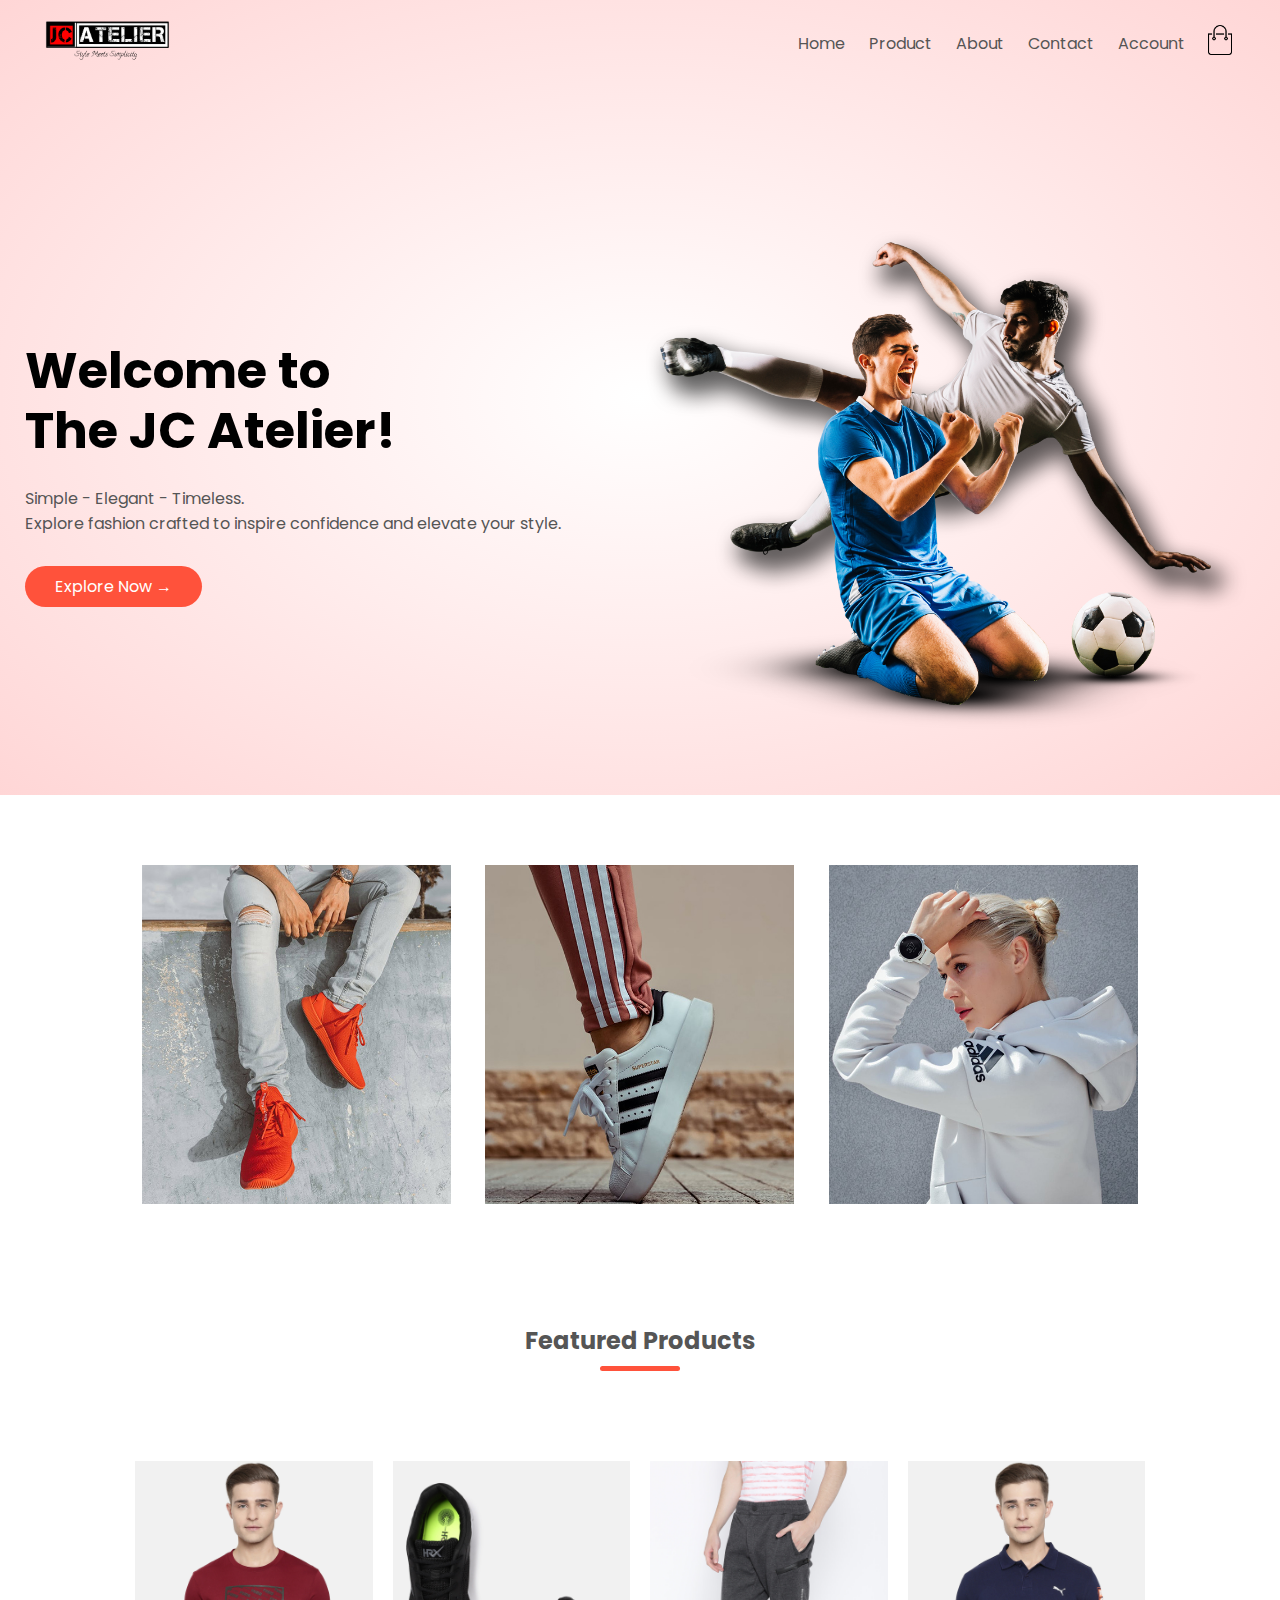
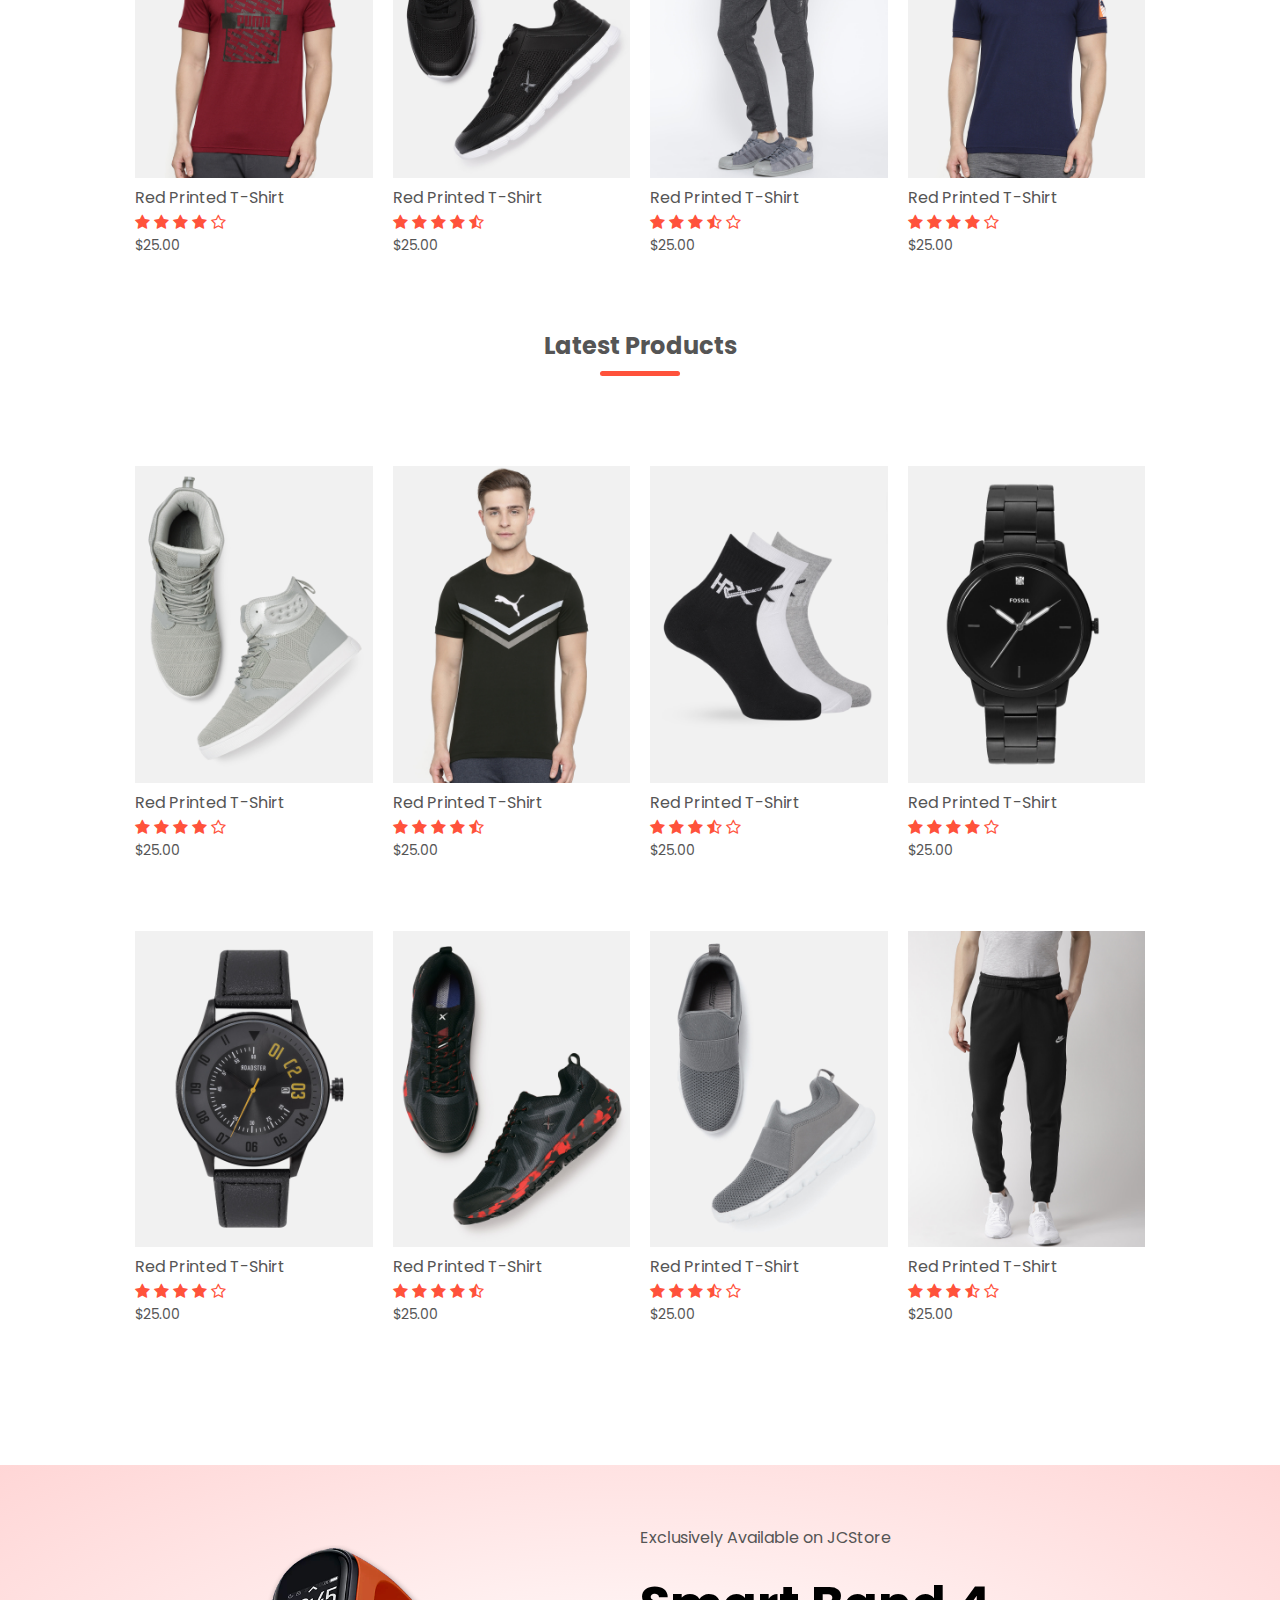
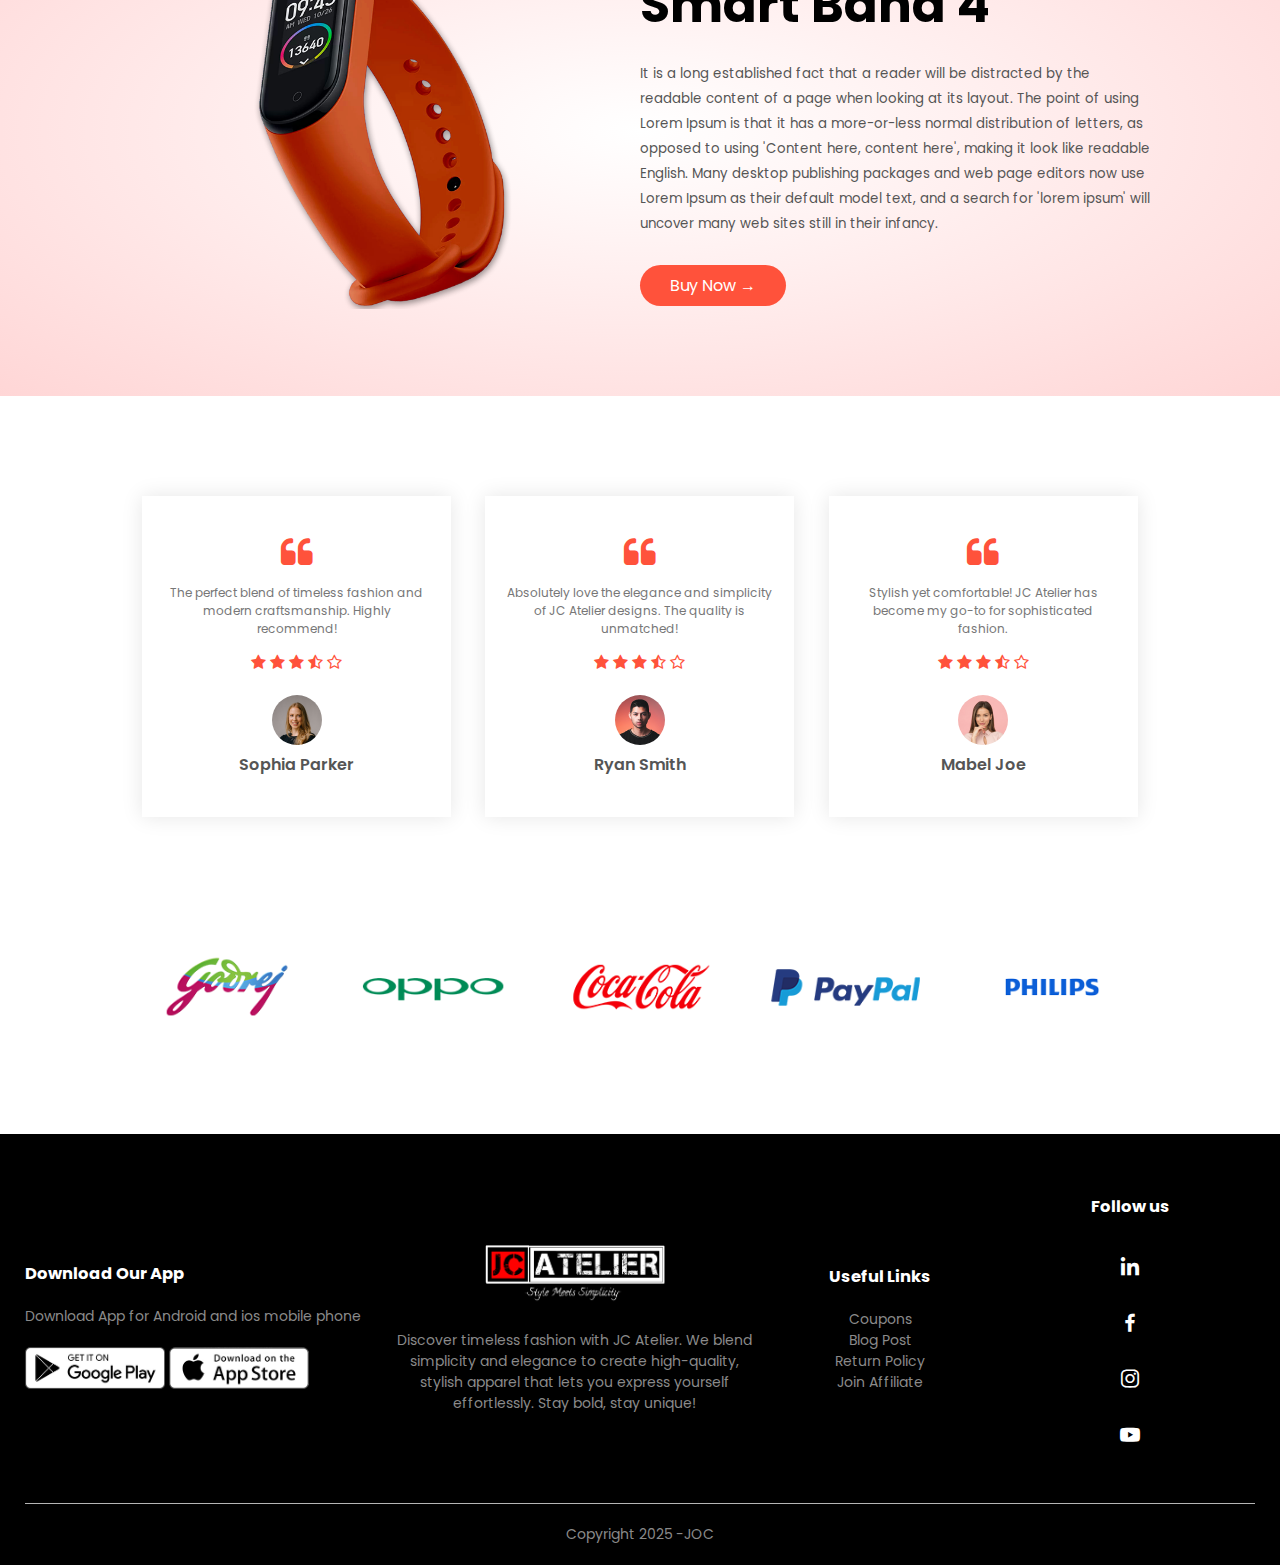
<file: index.html>
<!DOCTYPE html>
<html lang="en">
<head>
    <meta charset="UTF-8">
    <meta name="viewport" content="width=device-width, initial-scale=1.0">
    <title>JC_ATELIER | Ecommerce Website Design</title>
    <link rel="stylesheet" href="style.css">
    <link href="https://fonts.googleapis.com/css2?family=Poppins:wght@300;400;500;600;700&display=swap" rel="stylesheet">
    <link rel="stylesheet" href="https://stackpath.bootstrapcdn.com/font-awesome/4.7.0/css/font-awesome.min.css">
    <link  href="https://unpkg.com/boxicons@2.1.4/css/boxicons.min.css" rel="stylesheet" />
</head>
<body>
    <div class="header">
    <div class="container">
        <div class="navbar">
            <div class="logo">
                <a href="index.html "><img src="images/logo.png" width="125px"></a>
            </div>
            <nav>
                <ul id="MenuItems">
                    <li><a href="index.html">Home</a></li>
                    <li><a href="products.html">Product</a></li>
                    <li><a href="about.html">About</a></li>
                    <li><a href="contact.html">Contact</a></li>
                    <li><a href="account.html">Account</a></li>
                </ul>
            </nav>
            <a href="cart.html"><img src="images/cart.png" width="30px" height="30px"></a>
            <img src="images/menu.png" class="menu-icon" onclick="menutoggle()">
        </div>
        <div class="row">
            <div class="col-2">
                <h1>Welcome to<br>The JC Atelier!</h1>
                <p>Simple - Elegant - Timeless.
                    <br>Explore fashion crafted to inspire confidence and elevate your style.
                      </p>
                      <a href="" class="btn"> Explore Now &#8594;</a>
            </div>
            <div class="col-2">
                <img src="images/image1.png">
            </div>
        </div>
    </div>
 </div>
    
  <!-- ------ featured categories ----- -->
    <div class="categories">
        <div class="small-container">
            <div class="row">
                <div class="col-3">
                    <img src="images/category-1.jpg">
                </div>
                <div class="col-3">
                    <img src="images/category-2.jpg">
                </div>
                <div class="col-3">
                    <img src="images/category-3.jpg">
                </div>
            </div>
        </div>
    </div>
  <!-- ------ featured products ----- -->
    <div class="small-container">
        <h2 class="title">Featured Products</h2>
        <div class="row">
            <div class="col-4">
                <a href="products-details.html"><img src="images/product-1.jpg"></a>
                <a href="products-details.html"><h4>Red Printed T-Shirt</h4></a>

                <div class="rating">
                    <i class="fa fa-star"></i>
                    <i class="fa fa-star"></i>
                    <i class="fa fa-star"></i>
                    <i class="fa fa-star"></i>
                    <i class="fa fa-star-o"></i>
                </div>
                <p>$25.00</p>
            </div>
            <div class="col-4">
                <img src="images/product-2.jpg">
                <h4>Red Printed T-Shirt</h4>
                <div class="rating">
                    <i class="fa fa-star"></i>
                    <i class="fa fa-star"></i>
                    <i class="fa fa-star"></i>
                    <i class="fa fa-star"></i>
                    <i class="fa fa-star-half-o"></i>
                </div>
                <p>$25.00</p>
            </div>
            <div class="col-4">
                <img src="images/product-3.jpg">
                <h4>Red Printed T-Shirt</h4>
                <div class="rating">
                    <i class="fa fa-star"></i>
                    <i class="fa fa-star"></i>
                    <i class="fa fa-star"></i>
                    <i class="fa fa-star-half-o"></i>
                    <i class="fa fa-star-o"></i>
                </div>
                <p>$25.00</p>
            </div>
            <div class="col-4">
                <img src="images/product-4.jpg">
                <h4>Red Printed T-Shirt</h4>
                <div class="rating">
                    <i class="fa fa-star"></i>
                    <i class="fa fa-star"></i>
                    <i class="fa fa-star"></i>
                    <i class="fa fa-star"></i>
                    <i class="fa fa-star-o"></i>
                </div>
                <p>$25.00</p>
            </div>
        </div>
        <h2 class="title">Latest Products</h2>
        <div class="row">
            <div class="col-4">
                <img src="images/product-5.jpg">
                <h4>Red Printed T-Shirt</h4>
                <div class="rating">
                    <i class="fa fa-star"></i>
                    <i class="fa fa-star"></i>
                    <i class="fa fa-star"></i>
                    <i class="fa fa-star"></i>
                    <i class="fa fa-star-o"></i>
                </div>
                <p>$25.00</p>
            </div>
            <div class="col-4">
                <img src="images/product-6.jpg">
                <h4>Red Printed T-Shirt</h4>
                <div class="rating">
                    <i class="fa fa-star"></i>
                    <i class="fa fa-star"></i>
                    <i class="fa fa-star"></i>
                    <i class="fa fa-star"></i>
                    <i class="fa fa-star-half-o"></i>
                </div>
                <p>$25.00</p>
            </div>
            <div class="col-4">
                <img src="images/product-7.jpg">
                <h4>Red Printed T-Shirt</h4>
                <div class="rating">
                    <i class="fa fa-star"></i>
                    <i class="fa fa-star"></i>
                    <i class="fa fa-star"></i>
                    <i class="fa fa-star-half-o"></i>
                    <i class="fa fa-star-o"></i>
                </div>
                <p>$25.00</p>
            </div>
            <div class="col-4">
                <img src="images/product-8.jpg">
                <h4>Red Printed T-Shirt</h4>
                <div class="rating">
                    <i class="fa fa-star"></i>
                    <i class="fa fa-star"></i>
                    <i class="fa fa-star"></i>
                    <i class="fa fa-star"></i>
                    <i class="fa fa-star-o"></i>
                </div>
                <p>$25.00</p>
            </div>
        </div>
        <div class="row">
            <div class="col-4">
                <img src="images/product-9.jpg">
                <h4>Red Printed T-Shirt</h4>
                <div class="rating">
                    <i class="fa fa-star"></i>
                    <i class="fa fa-star"></i>
                    <i class="fa fa-star"></i>
                    <i class="fa fa-star"></i>
                    <i class="fa fa-star-o"></i>
                </div>
                <p>$25.00</p>
            </div>
            <div class="col-4">
                <img src="images/product-10.jpg">
                <h4>Red Printed T-Shirt</h4>
                <div class="rating">
                    <i class="fa fa-star"></i>
                    <i class="fa fa-star"></i>
                    <i class="fa fa-star"></i>
                    <i class="fa fa-star"></i>
                    <i class="fa fa-star-half-o"></i>
                </div>
                <p>$25.00</p>
            </div>
            <div class="col-4">
                <img src="images/product-11.jpg">
                <h4>Red Printed T-Shirt</h4>
                <div class="rating">
                    <i class="fa fa-star"></i>
                    <i class="fa fa-star"></i>
                    <i class="fa fa-star"></i>
                    <i class="fa fa-star-half-o"></i>
                    <i class="fa fa-star-o"></i>
                </div>
                <p>$25.00</p>
            </div>
            <div class="col-4">
                <img src="images/product-12.jpg">
                <h4>Red Printed T-Shirt</h4>
                <div class="rating">
                    <i class="fa fa-star"></i>
                    <i class="fa fa-star"></i>
                    <i class="fa fa-star"></i>
                    <i class="fa fa-star-half-o"></i>
                    <i class="fa fa-star-o"></i>
                </div>
                <p>$25.00</p>
            </div>
        </div>
    </div>
    <!-- ---- offer ----- -->
     <div class="offer">
     <div class="small-container">
        <div class="row">
            <div class="col-2">
                <img src="images/exclusive.png" class="offer-img">
            </div>
            <div class="col-2">
                <p>Exclusively Available on JCStore</p>
                <h1>Smart Band 4</h1>
                <small>It is a long established fact that a reader will be distracted by the readable content of a page when looking at its layout.
                     The point of using Lorem Ipsum is that it has a more-or-less normal distribution of letters, as opposed to using 'Content here, content here',
                      making it look like readable English. Many desktop publishing packages and web page editors now use Lorem Ipsum as their default model text, and a search for 'lorem ipsum' will uncover many web sites still in their infancy.
                </small><br>
                <a href="" class="btn">Buy Now &#8594;</a>
            </div>
        </div>
     </div>
    </div>
      
 <!------- testimonial -------->
    <div class="testimonial">
        <div class="small-container">
            <div class="row">
                <div class="col-3">
                    <i class="fa fa-quote-left"></i>
                 <p>The perfect blend of timeless fashion and modern craftsmanship. Highly recommend!</p> 
                <div class="rating">
                        <i class="fa fa-star"></i>
                        <i class="fa fa-star"></i>
                        <i class="fa fa-star"></i>
                        <i class="fa fa-star-half-o"></i>
                        <i class="fa fa-star-o"></i>
                </div>
                <img src="images/user-1.png">
                <h3>Sophia Parker</h3>
                </div>
                <div class="col-3">
                    <i class="fa fa-quote-left"></i>
                 <p>Absolutely love the elegance and simplicity of JC Atelier designs. The quality is unmatched!</p> 
                <div class="rating">
                        <i class="fa fa-star"></i>
                        <i class="fa fa-star"></i>
                        <i class="fa fa-star"></i>
                        <i class="fa fa-star-half-o"></i>
                        <i class="fa fa-star-o"></i>
                </div>
                <img src="images/user-2.png">
                <h3>Ryan Smith</h3>
                </div>
                <div class="col-3">
                    <i class="fa fa-quote-left"></i>
                 <p>Stylish yet comfortable! JC Atelier has become my go-to for sophisticated fashion.</p> 
                <div class="rating">
                        <i class="fa fa-star"></i>
                        <i class="fa fa-star"></i>
                        <i class="fa fa-star"></i>
                        <i class="fa fa-star-half-o"></i>
                        <i class="fa fa-star-o"></i>
                </div>
                <img src="images/user-3.png">
                <h3>Mabel Joe</h3>
                </div>
            </div>
        </div>
    </div>
    <!-------- brands -------->
    <div class="brands">
        <div class="small-container">
            <div class="row">
                <div class="col-5">
                    <img src="images/logo-godrej.png">
                </div>
                <div class="col-5">
                    <img src="images/logo-oppo.png">
                </div>
                <div class="col-5">
                    <img src="images/logo-coca-cola.png">
                </div>
                <div class="col-5">
                    <img src="images/logo-paypal.png">
                </div>
                <div class="col-5">
                    <img src="images/logo-philips.png">
                </div>
            </div>
        </div>
    </div>
    <!--------footer-------->
    <div class="footer">
        <div class="container">
            <div class="row">
                <div class="footer-col-1">
                    <h3>Download Our App</h3>
                    <p>Download App for Android and ios mobile phone</p>
                    <div class="app-logo">
                        <img src="images/play-store.png" >
                        <img src="images/app-store.png" >
                    </div>
                </div>
                <div class="footer-col-2">
                    <img src="images/logo-white.png">
                    <p>Discover timeless fashion with JC Atelier. We blend simplicity and elegance to create high-quality,
                         stylish apparel that lets you express yourself effortlessly. Stay bold, stay unique!</p>
                </div>
                <div class="footer-col-3">
                    <h3>Useful Links</h3>
                    <ul>
                        <li>Coupons</li>
                        <li>Blog Post</li>
                        <li>Return Policy</li>
                        <li>Join Affiliate</li>
                    </ul>
                </div>
                <div class="footer-col-4">
                    <h3>Follow us</h3>
                    <ul>
                        <li><a href="#"><i class='bx bxl-linkedin'></i></a></li>
                        <li><a href="#"><i class='bx bxl-facebook'></i></a></li>
                        <li><a href="#"><i class='bx bxl-instagram'></i></a></li>
                        <li><a href="#"><i class='bx bxl-youtube'></i></a></li>
                    </ul>
                </div>
            </div>
            <hr>
            <p class="copyright">Copyright 2025 -JOC</p>
        </div>
    </div>
    <!-- -----js for toggle menu------->
     <script>
        var MenuItems = document.getElementById("MenuItems");
        MenuItems.style.maxHeight = "0px";

        function menutoggle(){
            if(MenuItems.style.maxHeight == "0px")
                {
                    MenuItems.style.maxHeight = "200px";
                }
            else
                {
                    MenuItems.style.maxHeight = "0px";
                }
        }
     </script>
</body>
</html>
</file>
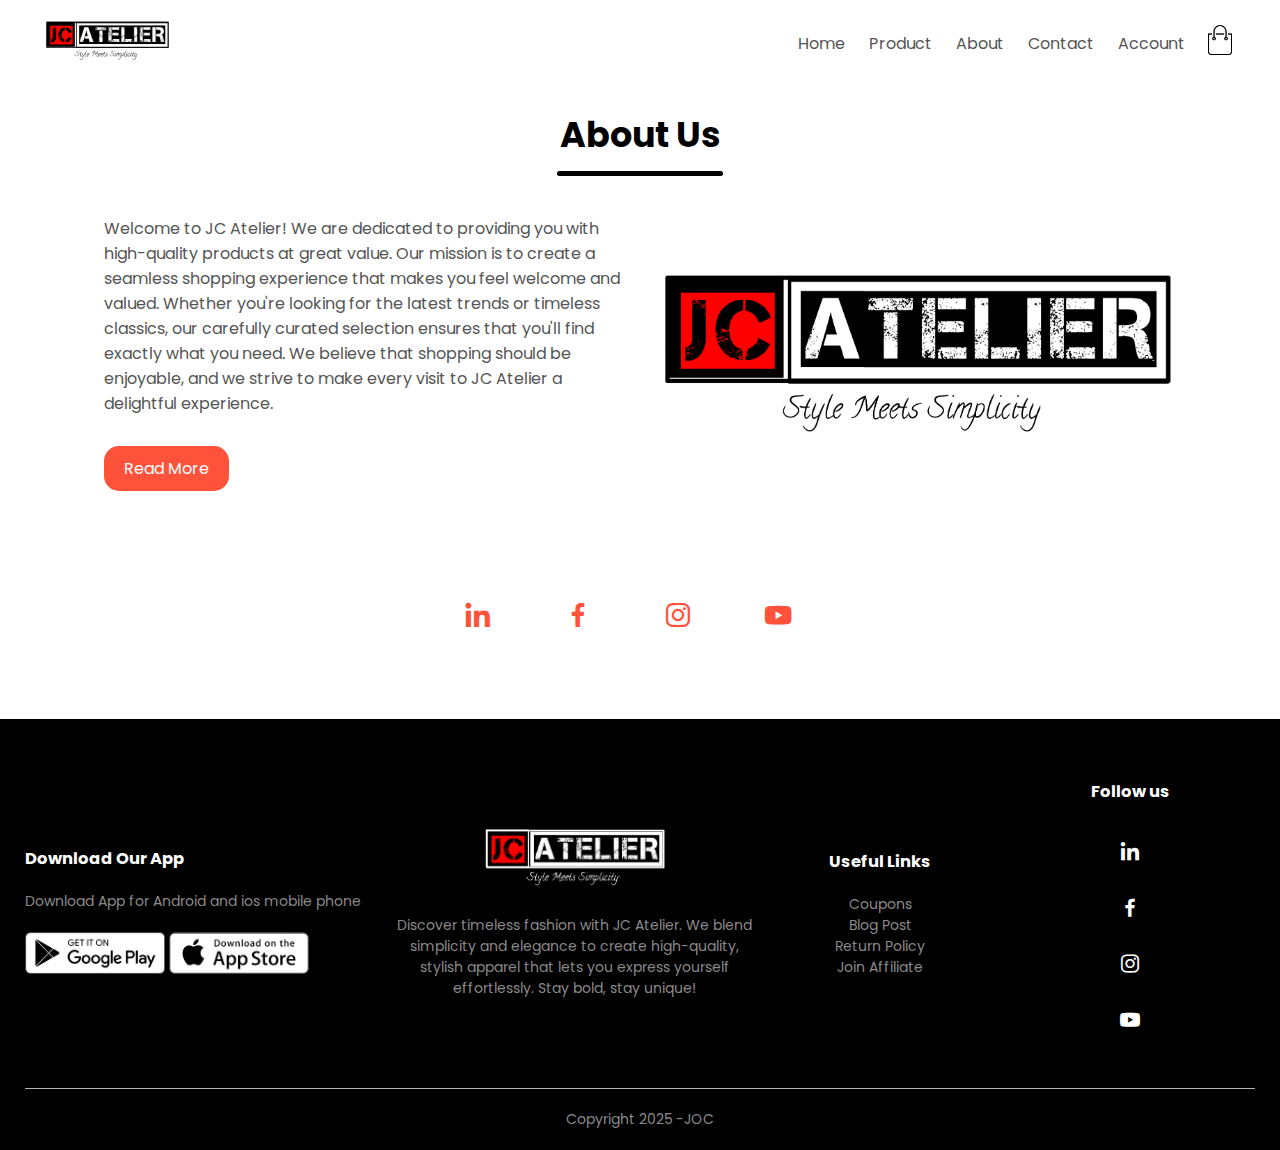
<file: about.html>
<!DOCTYPE html>
<html lang="en">
<head>
    <meta charset="UTF-8">
    <meta name="viewport" content="width=device-width, initial-scale=1.0">
    <title>JC_ATELIER | About_US</title>
    <link rel="stylesheet" href="style.css">
    <link href="https://fonts.googleapis.com/css2?family=Poppins:wght@300;400;500;600;700&display=swap" rel="stylesheet">
    <link rel="stylesheet" href="https://stackpath.bootstrapcdn.com/font-awesome/4.7.0/css/font-awesome.min.css">
    <link  href="https://unpkg.com/boxicons@2.1.4/css/boxicons.min.css" rel="stylesheet" />
</head>
<body>
    <div class="container">
        <div class="navbar">
            <div class="logo">
                <a href="index.html "><img src="images/logo.png" width="125px"></a>
            </div>
            <nav>
                <ul id="MenuItems">
                    <li><a href="index.html">Home</a></li>
                    <li><a href="products.html">Product</a></li>
                    <li><a href="about.html">About</a></li>
                    <li><a href="contact.html">Contact</a></li>
                    <li><a href="account.html">Account</a></li>
                </ul>
            </nav>
            <a href="cart.html"><img src="images/cart.png" width="30px" height="30px"></a>
            <img src="images/menu.png" class="menu-icon" onclick="menutoggle()">
        </div>
    </div>
    <div class="container-1">
        <h1 class="title-1">About Us</h1>
        <div class="orange-bar"></div>    
        <div class="content-1">    
            <div class="left-column">   
                <p>Welcome to JC Atelier! We are dedicated to providing you with high-quality products at great value. 
                    Our mission is to create a seamless shopping experience that makes you feel welcome and valued. Whether you're looking for the latest trends or timeless classics, our carefully curated selection ensures that you'll find exactly what you need. 
                    We believe that shopping should be enjoyable, 
                    and we strive to make every visit to JC Atelier a delightful experience.</p> 
                <a href="#" class="read-more">Read More</a> 
            </div>
            <div class="right-column"> 
                <img src="images/logo.png">  
            </div>    
        </div>  
        <div class="social-media">
            <a href="#"><i class='bx bxl-linkedin'></i></a> 
            <a href="#"><i class='bx bxl-facebook'></i></a>
            <a href="#"><i class='bx bxl-instagram'></i></a>
            <a href="#"><i class='bx bxl-youtube'></i></a>
        </div>
    
    </div>
    <!--------footer-------->
    <div class="footer">
        <div class="container">
            <div class="row">
                <div class="footer-col-1">
                    <h3>Download Our App</h3>
                    <p>Download App for Android and ios mobile phone</p>
                    <div class="app-logo">
                        <img src="images/play-store.png" >
                        <img src="images/app-store.png" >
                    </div>
                </div>
                <div class="footer-col-2">
                    <img src="images/logo-white.png">
                    <p>Discover timeless fashion with JC Atelier. We blend simplicity and elegance to create high-quality,
                         stylish apparel that lets you express yourself effortlessly. Stay bold, stay unique!</p>
                </div>
                <div class="footer-col-3">
                    <h3>Useful Links</h3>
                    <ul>
                        <li>Coupons</li>
                        <li>Blog Post</li>
                        <li>Return Policy</li>
                        <li>Join Affiliate</li>
                    </ul>
                </div>
                <div class="footer-col-4">
                    <h3>Follow us</h3>
                    <ul>
                        <li><a href="#"><i class='bx bxl-linkedin'></i></a></li>
                        <li><a href="#"><i class='bx bxl-facebook'></i></a></li>
                        <li><a href="#"><i class='bx bxl-instagram'></i></a></li>
                        <li><a href="#"><i class='bx bxl-youtube'></i></a></li>
                    </ul>
                </div>
            </div>
            <hr>
            <p class="copyright">Copyright 2025 -JOC</p>
        </div>
    </div>
    <!-- -----js for toggle menu------->
     <script>
        var MenuItems = document.getElementById("MenuItems");
        MenuItems.style.maxHeight = "0px";

        function menutoggle(){
            if(MenuItems.style.maxHeight == "0px")
                {
                    MenuItems.style.maxHeight = "200px";
                }
            else
                {
                    MenuItems.style.maxHeight = "0px";
                }
        }
     </script>
</body>
</html>
</file>
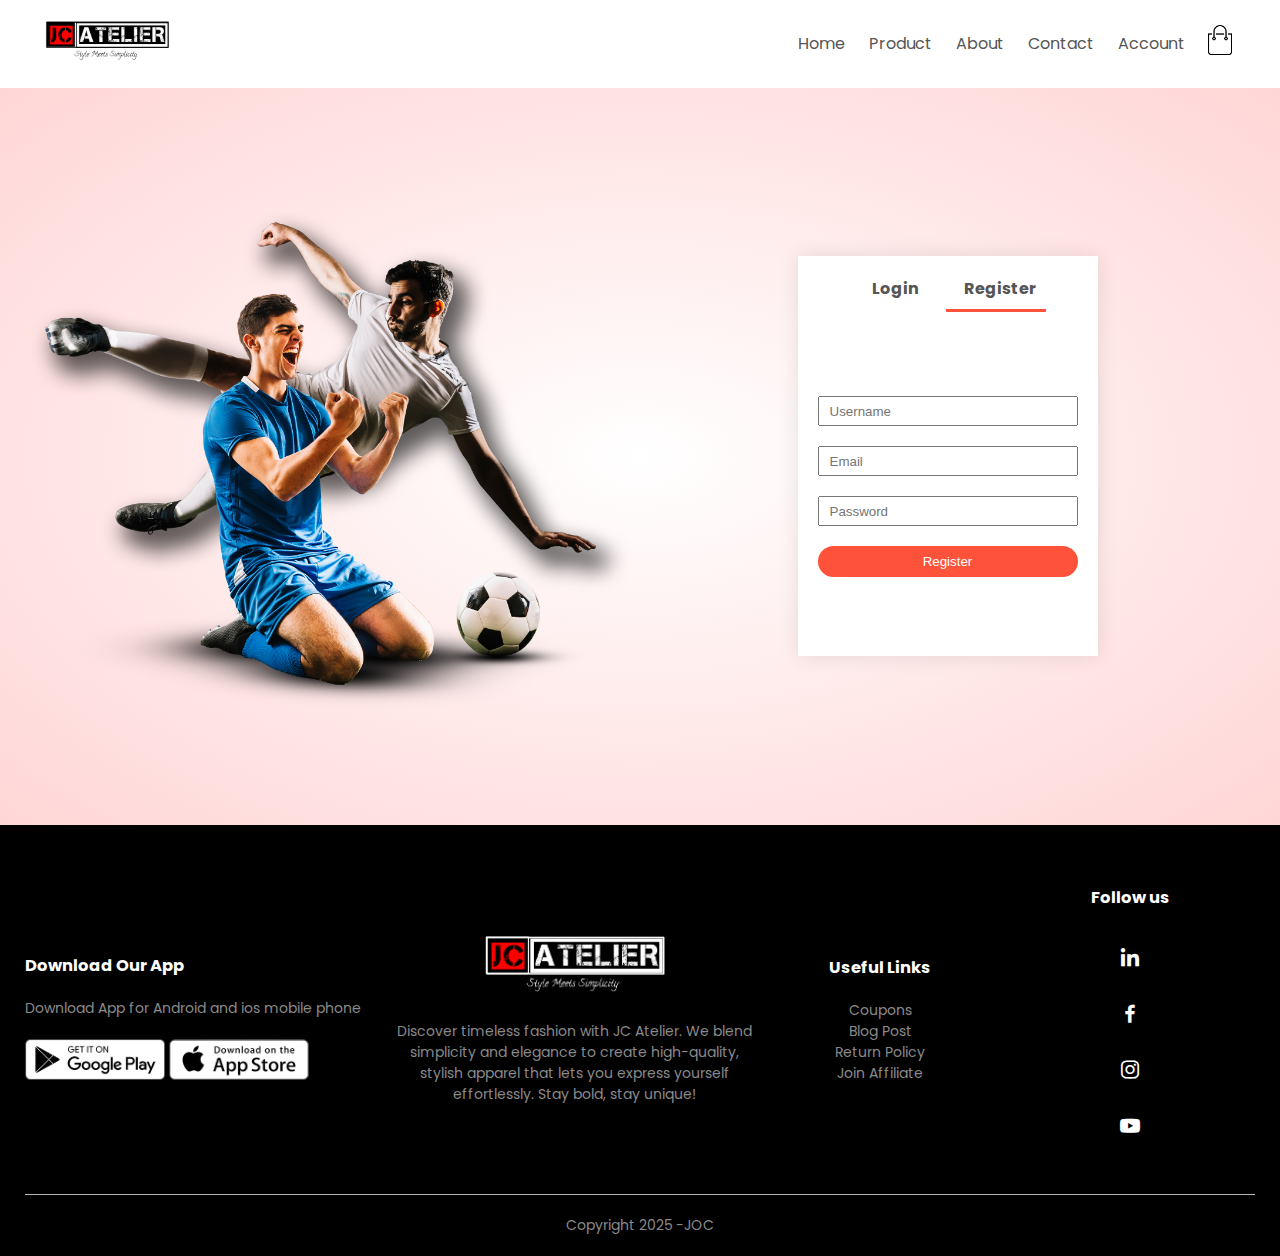
<file: account.html>
<!DOCTYPE html>
<html lang="en">
<head>
    <meta charset="UTF-8">
    <meta name="viewport" content="width=device-width, initial-scale=1.0">
    <title>All Prodcuts - JC_Atelier</title>
    <link rel="stylesheet" href="style.css">
    <link href="https://fonts.googleapis.com/css2?family=Poppins:wght@300;400;500;600;700&display=swap" rel="stylesheet">
    <link rel="stylesheet" href="https://stackpath.bootstrapcdn.com/font-awesome/4.7.0/css/font-awesome.min.css">
    <link  href="https://unpkg.com/boxicons@2.1.4/css/boxicons.min.css" rel="stylesheet" />
</head>
<body>
    <div class="container">
        <div class="navbar">
            <div class="logo">
                <a href="index.html "><img src="images/logo.png" width="125px"></a>
            </div>
            <nav>
                <ul id="MenuItems">
                    <li><a href="index.html">Home</a></li>
                    <li><a href="products.html">Product</a></li>
                    <li><a href="about.html">About</a></li>
                    <li><a href="contact.html">Contact</a></li>
                    <li><a href="account.html">Account</a></li>
                </ul>
            </nav>
            <a href="cart.html"><img src="images/cart.png" width="30px" height="30px"></a>
            <img src="images/menu.png" class="menu-icon" onclick="menutoggle()">
        </div> 
    </div>

    <!------- account-page ------->
    <div class="account-page">
        <div class="container">
            <div class="row">
                <div class="col-2">
                    <img src="images/image1.png">
                </div>
                <div class="col-2">
                    <div class="form-container">
                         <div class="form-btn">
                            <span onclick="login()">Login</span>
                            <span onclick="register()">Register</span>
                            <hr id="Indicator">
                         </div>

                         <form id="LoginForm">
                            <input type="text" placeholder="Username">
                            <input type="password" placeholder="Password">
                            <button type="submit" class="btn">Login</button>
                            <a href="">Forget password</a>
                         </form>
                         <form id="RegForm">
                            <input type="text" placeholder="Username">
                            <input type="email" placeholder="Email">
                            <input type="password" placeholder="Password">
                            <button type="submit" class="btn">Register</button> 
                         </form>
                    </div>
                </div>
            </div>
        </div>
    </div>

    <!--------footer-------->
    <div class="footer">
        <div class="container">
            <div class="row">
                <div class="footer-col-1">
                    <h3>Download Our App</h3>
                    <p>Download App for Android and ios mobile phone</p>
                    <div class="app-logo">
                        <img src="images/play-store.png" >
                        <img src="images/app-store.png" >
                    </div>
                </div>
                <div class="footer-col-2">
                    <img src="images/logo-white.png">
                    <p>Discover timeless fashion with JC Atelier. We blend simplicity and elegance to create high-quality,
                        stylish apparel that lets you express yourself effortlessly. Stay bold, stay unique!</p>
                </div>
                <div class="footer-col-3">
                    <h3>Useful Links</h3>
                    <ul>
                        <li>Coupons</li>
                        <li>Blog Post</li>
                        <li>Return Policy</li>
                        <li>Join Affiliate</li>
                    </ul>
                </div>
                <div class="footer-col-4">
                    <h3>Follow us</h3>
                    <ul>
                        <li><a href="#"><i class='bx bxl-linkedin'></i></a></li>
                        <li><a href="#"><i class='bx bxl-facebook'></i></a></li>
                        <li><a href="#"><i class='bx bxl-instagram'></i></a></li>
                        <li><a href="#"><i class='bx bxl-youtube'></i></a></li>
                    </ul>
                </div>
            </div>
            <hr>
            <p class="copyright">Copyright 2025 -JOC</p>
        </div>
    </div>
    <!-- -----js for toggle menu------->
    <script>
        var MenuItems = document.getElementById("MenuItems");
        MenuItems.style.maxHeight = "0px";
        
        function menutoggle(){
            if(MenuItems.style.maxHeight == "0px")
            {
                MenuItems.style.maxHeight = "200px";
            }
            else
            {
                MenuItems.style.maxHeight = "0px";
            }
        }
    </script>
    
    <!-- -----js for toggle menu------->
     <script>
        var LoginForm = document.getElementById("LoginForm")
        var RegForm = document.getElementById("RegForm")
        var Indicator = document.getElementById("Indicator")

            function register(){

                RegForm.style.transform = "translateX(0px)";
                LoginForm.style.transform = "translateX(0px)";
                Indicator.style.transform = "translateX(100px)";
            }
            function login(){
                
                RegForm.style.transform = "translateX(300px)";
                LoginForm.style.transform = "translateX(300px)";
                Indicator.style.transform = "translateX(0px)";
            }

     </script>

</body>
</html>
</file>
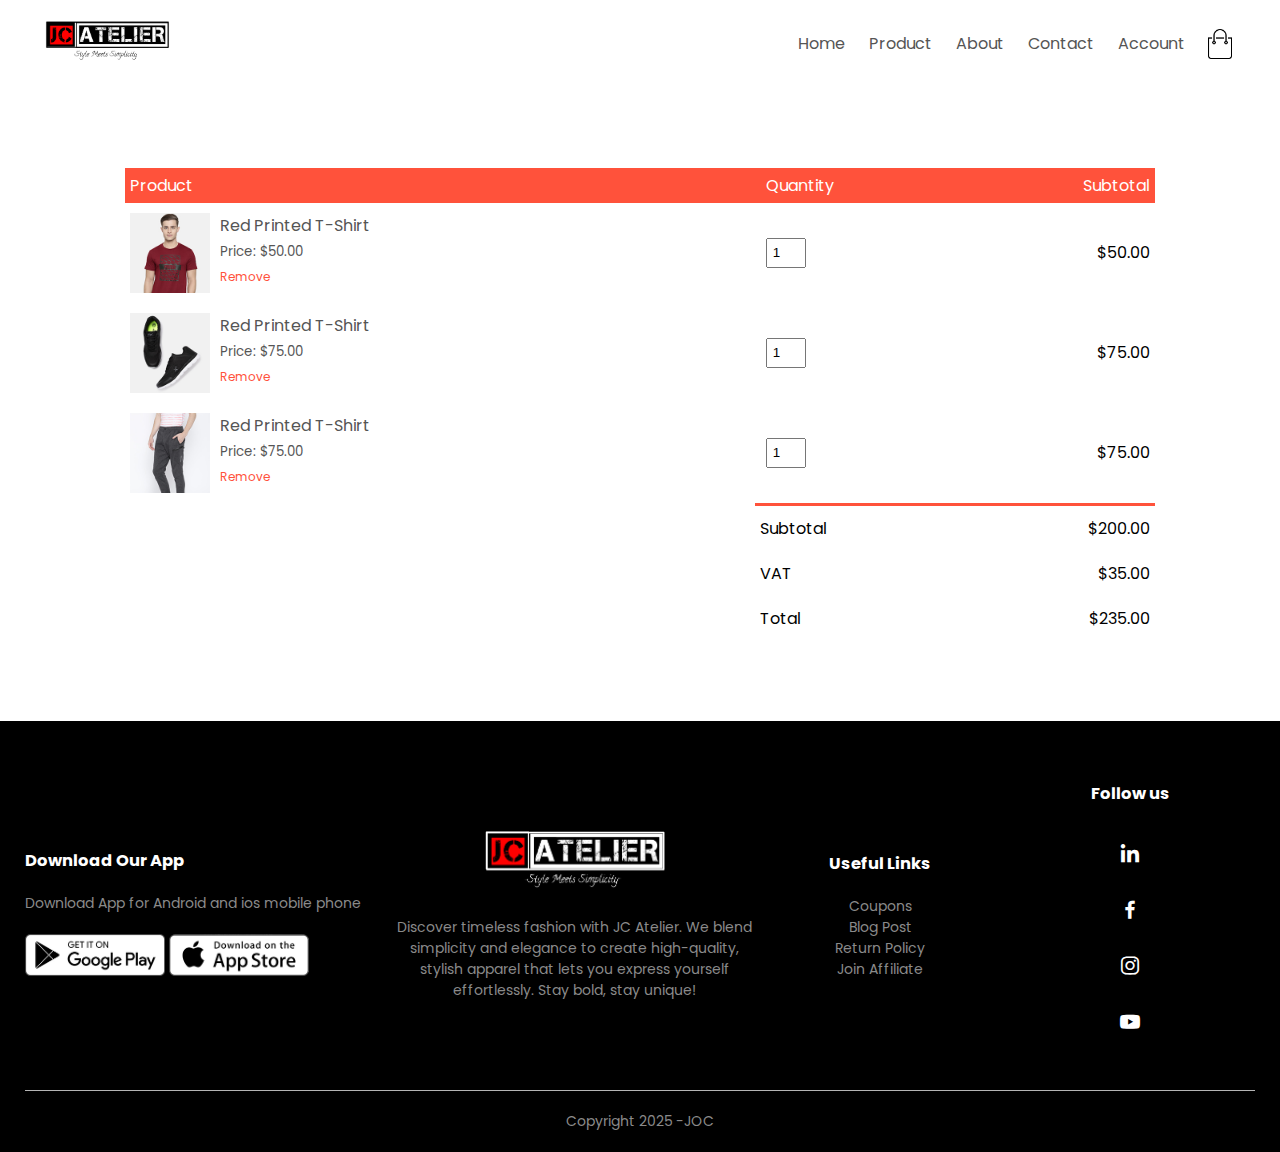
<file: cart.html>
<!DOCTYPE html>
<html lang="en">
<head>
    <meta charset="UTF-8">
    <meta name="viewport" content="width=device-width, initial-scale=1.0">
    <title>All Prodcuts - JC_ATELIER</title>
    <link rel="stylesheet" href="style.css">
    <link href="https://fonts.googleapis.com/css2?family=Poppins:wght@300;400;500;600;700&display=swap" rel="stylesheet">
    <link rel="stylesheet" href="https://stackpath.bootstrapcdn.com/font-awesome/4.7.0/css/font-awesome.min.css">
    <link  href="https://unpkg.com/boxicons@2.1.4/css/boxicons.min.css" rel="stylesheet" />
</head>
<body>
    <div class="container">
        <div class="navbar">
            <div class="logo">
                <a href="index.html "><img src="images/logo.png" width="125px"></a>
            </div>
            <nav>
                <ul id="MenuItems">
                    <li><a href="index.html">Home</a></li>
                    <li><a href="products.html">Product</a></li>
                    <li><a href="about.html">About</a></li>
                    <li><a href="contact.html">Contact</a></li>
                    <li><a href="account.html">Account</a></li>
                </ul>
            </nav>
            <img src="images/cart.png" width="30px" height="30px">
            <img src="images/menu.png" class="menu-icon" onclick="menutoggle()">
        </div> 
    </div>

    <!------- cart items details ------->

    <div class="small-container cart-page">

        <table>
            <tr>
                <th>Product</th>
                <th>Quantity</th>
                <th>Subtotal</th>
            </tr>
            <tr>
                <td>
                    <div class="cart-info">
                        <img src="images/buy-1.jpg">
                        <div>
                            <p>Red Printed T-Shirt</p>
                            <small>Price: $50.00</small>
                            <br>
                            <a href="">Remove</a>
                        </div>
                    </div>

                </td>
                <td><input type="number" value="1"></td>
                <td>$50.00</td>
            </tr>
            <tr>
                <td>
                    <div class="cart-info">
                        <img src="images/buy-2.jpg">
                        <div>
                            <p>Red Printed T-Shirt</p>
                            <small>Price: $75.00</small>
                            <br>
                            <a href="">Remove</a>
                        </div>
                    </div>

                </td>
                <td><input type="number" value="1"></td>
                <td>$75.00</td>
            </tr>
            <tr>
                <td>
                    <div class="cart-info">
                        <img src="images/buy-3.jpg">
                        <div>
                            <p>Red Printed T-Shirt</p>
                            <small>Price: $75.00</small>
                            <br>
                            <a href="">Remove</a>
                        </div>
                    </div>

                </td>
                <td><input type="number" value="1"></td>
                <td>$75.00</td>
            </tr>
            
        </table>

        <div class="total-price">

            <table>
                <tr>
                    <td>Subtotal</td>
                    <td>$200.00</td>
                </tr>
                <tr>
                    <td>VAT</td>
                    <td>$35.00</td>
                </tr>
                <tr>
                    <td>Total</td>
                    <td>$235.00</td>
                </tr>
            </table>

        </div>

    </div>

    <!--------footer-------->
    <div class="footer">
        <div class="container">
            <div class="row">
                <div class="footer-col-1">
                    <h3>Download Our App</h3>
                    <p>Download App for Android and ios mobile phone</p>
                    <div class="app-logo">
                        <img src="images/play-store.png" >
                        <img src="images/app-store.png" >
                    </div>
                </div>
                <div class="footer-col-2">
                    <img src="images/logo-white.png">
                    <p>Discover timeless fashion with JC Atelier. We blend simplicity and elegance to create high-quality,
                        stylish apparel that lets you express yourself effortlessly. Stay bold, stay unique!</p>
                </div>
                <div class="footer-col-3">
                    <h3>Useful Links</h3>
                    <ul>
                        <li>Coupons</li>
                        <li>Blog Post</li>
                        <li>Return Policy</li>
                        <li>Join Affiliate</li>
                    </ul>
                </div>
                <div class="footer-col-4">
                    <h3>Follow us</h3>
                    <ul>
                        <li><a href="#"><i class='bx bxl-linkedin'></i></a></li>
                        <li><a href="#"><i class='bx bxl-facebook'></i></a></li>
                        <li><a href="#"><i class='bx bxl-instagram'></i></a></li>
                        <li><a href="#"><i class='bx bxl-youtube'></i></a></li>
                    </ul>
                </div>
            </div>
            <hr>
            <p class="copyright">Copyright 2025 -JOC</p>
        </div>
    </div>
    <!-- -----js for toggle menu------->
     <script>
        var MenuItems = document.getElementById("MenuItems");
        MenuItems.style.maxHeight = "0px";

        function menutoggle(){
            if(MenuItems.style.maxHeight == "0px")
                {
                    MenuItems.style.maxHeight = "200px";
                }
            else
                {
                    MenuItems.style.maxHeight = "0px";
                }
        }
     </script>


</body>
</html>
</file>
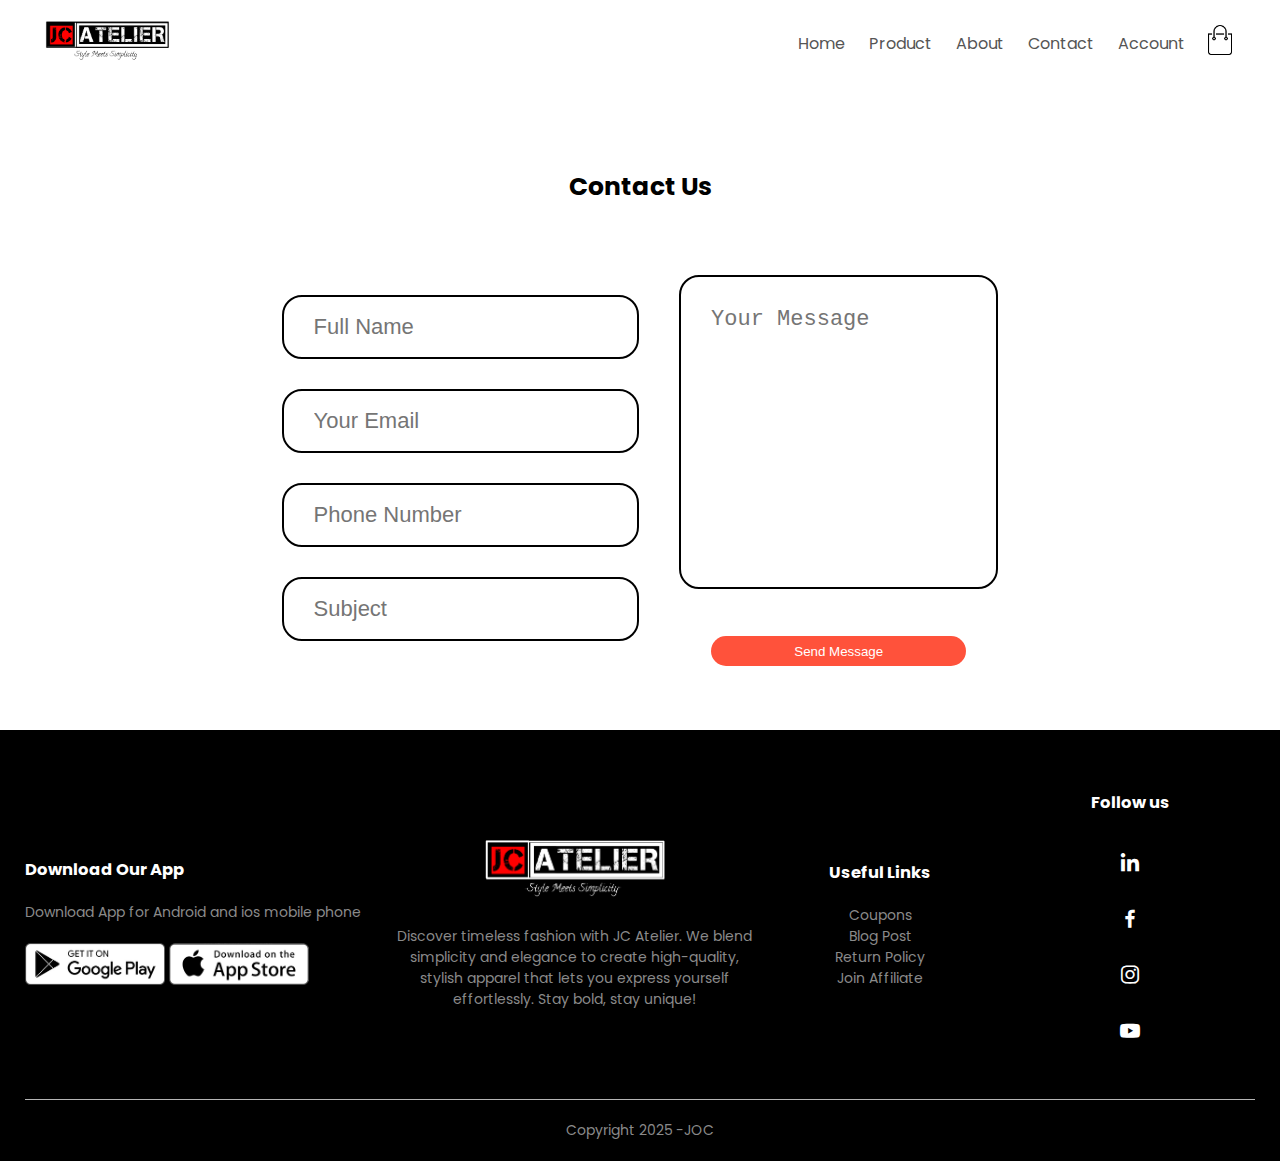
<file: contact.html>
<!DOCTYPE html>
<html lang="en">
<head>
    <meta charset="UTF-8">
    <meta name="viewport" content="width=device-width, initial-scale=1.0">
    <title>JC_ATELIER | Ecommerce Website Design</title>
    <link rel="stylesheet" href="style.css">
    <link href="https://fonts.googleapis.com/css2?family=Poppins:wght@300;400;500;600;700&display=swap" rel="stylesheet">
    <link rel="stylesheet" href="https://stackpath.bootstrapcdn.com/font-awesome/4.7.0/css/font-awesome.min.css">
    <link  href="https://unpkg.com/boxicons@2.1.4/css/boxicons.min.css" rel="stylesheet" />
</head>
<body>
    <div class="container">
        <div class="navbar">
            <div class="logo">
                <a href="index.html "><img src="images/logo.png" width="125px"></a>
            </div>
            <nav>
                <ul id="MenuItems">
                    <li><a href="index.html">Home</a></li>
                    <li><a href="products.html">Product</a></li>
                    <li><a href="about.html">About</a></li>
                    <li><a href="contact.html">Contact</a></li>
                    <li><a href="account.html">Account</a></li>
                </ul>
            </nav>
            <a href="cart.html"><img src="images/cart.png" width="30px" height="30px"></a>
            <img src="images/menu.png" class="menu-icon" onclick="menutoggle()">
        </div>
    </div>
    <div class="contact" id="contact">
            <h2 class="heading">Contact <span>Us</span></h2>
            <form action="">
              <div class="input-group">
                <div class="input-box" >
                  <input type="text" placeholder="Full Name">
                  <input type="email" placeholder="Your Email">
                </div>
                <div class="input-box">
                  <input type="number" placeholder="Phone Number">
                  <input type="text" placeholder="Subject">
                </div>
              </div>
              <div class="input-group-2">
                <textarea name="" id="" cols="30" rows="10" placeholder="Your Message"></textarea>
                <input type="submit" value="Send Message" class="btn">
              </div>
            </form>
    </div>
 
    <!--------footer-------->
    <div class="footer">
        <div class="container">
            <div class="row">
                <div class="footer-col-1">
                    <h3>Download Our App</h3>
                    <p>Download App for Android and ios mobile phone</p>
                    <div class="app-logo">
                        <img src="images/play-store.png" >
                        <img src="images/app-store.png" >
                    </div>
                </div>
                <div class="footer-col-2">
                    <img src="images/logo-white.png">
                    <p>Discover timeless fashion with JC Atelier. We blend simplicity and elegance to create high-quality,
                        stylish apparel that lets you express yourself effortlessly. Stay bold, stay unique!</p>
                </div>
                <div class="footer-col-3">
                    <h3>Useful Links</h3>
                    <ul>
                        <li>Coupons</li>
                        <li>Blog Post</li>
                        <li>Return Policy</li>
                        <li>Join Affiliate</li>
                    </ul>
                </div>
                <div class="footer-col-4">
                    <h3>Follow us</h3>
                    <ul>
                        <li><a href="#"><i class='bx bxl-linkedin'></i></a></li>
                        <li><a href="#"><i class='bx bxl-facebook'></i></a></li>
                        <li><a href="#"><i class='bx bxl-instagram'></i></a></li>
                        <li><a href="#"><i class='bx bxl-youtube'></i></a></li>
                    </ul>
                </div>
            </div>
            <hr>
            <p class="copyright">Copyright 2025 -JOC</p>
        </div>
    </div>
    <!-- -----js for toggle menu------->
     <script>
        var MenuItems = document.getElementById("MenuItems");
        MenuItems.style.maxHeight = "0px";

        function menutoggle(){
            if(MenuItems.style.maxHeight == "0px")
                {
                    MenuItems.style.maxHeight = "200px";
                }
            else
                {
                    MenuItems.style.maxHeight = "0px";
                }
        }
     </script>
</body>
</html>
</file>
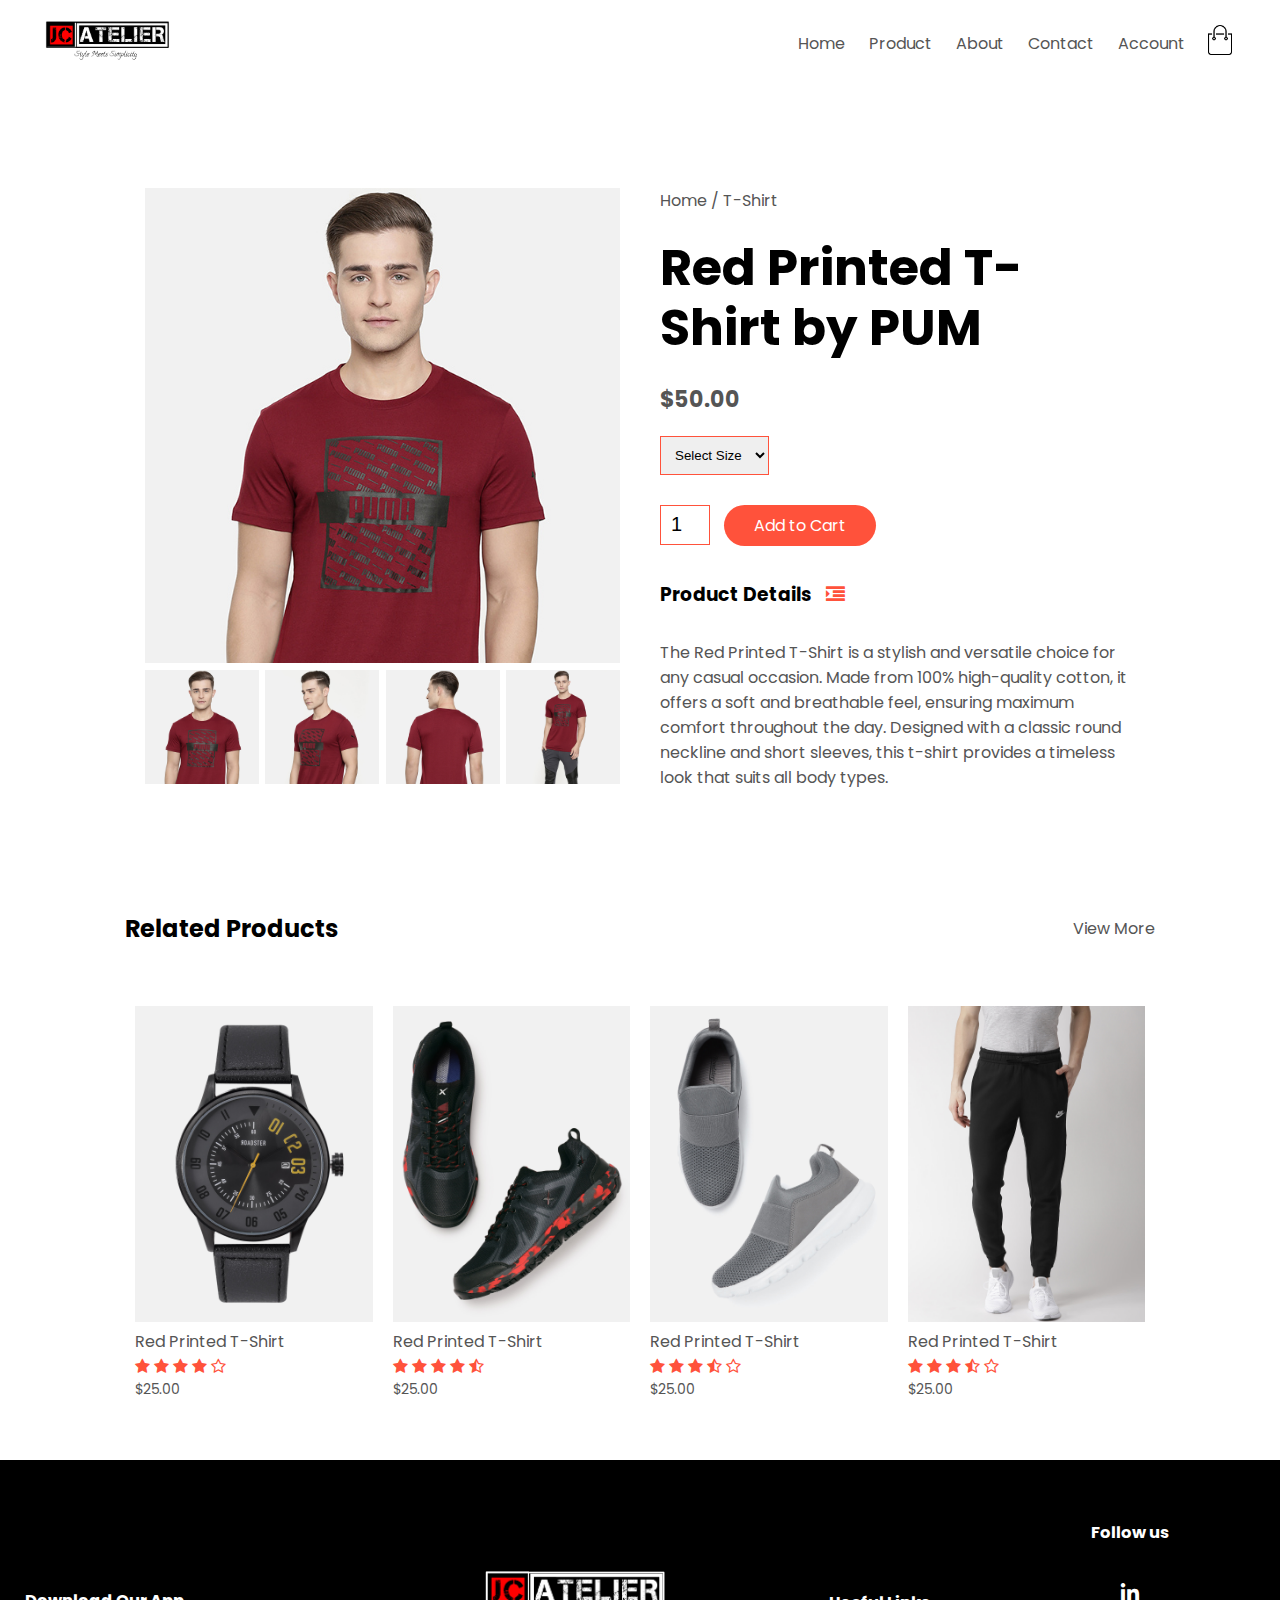
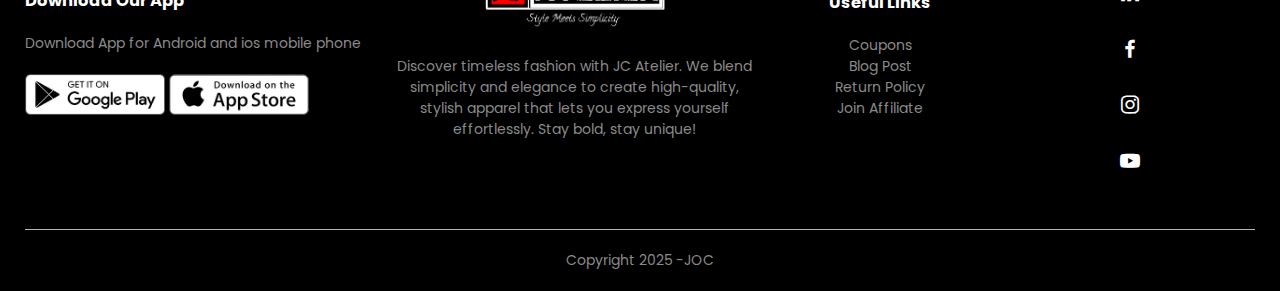
<file: products-details.html>
<!DOCTYPE html>
<html lang="en">
<head>
    <meta charset="UTF-8">
    <meta name="viewport" content="width=device-width, initial-scale=1.0">
    <title>All Prodcuts - JC_ATELIER</title>
    <link rel="stylesheet" href="style.css">
    <link href="https://fonts.googleapis.com/css2?family=Poppins:wght@300;400;500;600;700&display=swap" rel="stylesheet">
    <link rel="stylesheet" href="https://stackpath.bootstrapcdn.com/font-awesome/4.7.0/css/font-awesome.min.css">
    <link  href="https://unpkg.com/boxicons@2.1.4/css/boxicons.min.css" rel="stylesheet" />
</head>
<body>
    <div class="container">
        <div class="navbar">
            <div class="logo">
                <a href="index.html "><img src="images/logo.png" width="125px"></a>
            </div>
            <nav>
                <ul id="MenuItems">
                    <li><a href="index.html">Home</a></li>
                    <li><a href="products.html">Product</a></li>
                    <li><a href="about.html">About</a></li>
                    <li><a href="contact.html">Contact</a></li>
                    <li><a href="account.html">Account</a></li>
                </ul>
            </nav>
            <a href="cart.html"><img src="images/cart.png" width="30px" height="30px"></a>
            <img src="images/menu.png" class="menu-icon" onclick="menutoggle()">
        </div> 
    </div>

    <!------- single product details ------->

    <div class="small-container single-product">
        <div class="row">
        <div class="col-2">
        <img src="images/gallery-1.jpg" width="100%" id="ProductImg">

        <div class="small-img-row">
        <div class="small-img-col">
        <img src="images/gallery-1.jpg" width="100%" class="small-img">
        </div>
        <div class="small-img-col">
        <img src="images/gallery-2.jpg" width="100%" class="small-img">
        </div>
        <div class="small-img-col">
        <img src="images/gallery-3.jpg" width="100%" class="small-img">
        </div>
        <div class="small-img-col">
        <img src="images/gallery-4.jpg" width="100%" class="small-img">
        </div>
        </div>  
            
            </div>
            <div class="col-2">
                <p>Home / T-Shirt</p>
                <h1>Red Printed T-Shirt by PUM</h1>
                <h4>$50.00</h4>
                <select>
                    <option>Select Size</option>
                    <option>XXL</option>
                    <option>XL</option>
                    <option>Large</option>
                    <option>Medium</option>
                    <option>Small</option>
                </select>
                <input type="number" value="1">
                <a href="" class="btn">Add to Cart</a>
                <h3>Product Details <i class="fa fa-indent"></i></h3>
                <br>
                <p>The Red Printed T-Shirt is a stylish and versatile choice for any casual occasion. Made from 100% high-quality cotton,
                     it offers a soft and breathable feel, ensuring maximum comfort throughout the day.  Designed with a classic round neckline and short sleeves,
                      this t-shirt provides a timeless look that suits all body types. 
                </p>
            </div>
        </div>
    </div>

 <!------- title------->
        <div class="small-container">
            <div class="row row-2">
                <h2>Related Products</h2>
                <P>View More</P>
            </div>
        </div>
 <!------- products ------->
        
    
    <div class="small-container">

        <div class="row">
            <div class="col-4">
                <img src="images/product-9.jpg">
                <h4>Red Printed T-Shirt</h4>
                <div class="rating">
                    <i class="fa fa-star"></i>
                    <i class="fa fa-star"></i>
                    <i class="fa fa-star"></i>
                    <i class="fa fa-star"></i>
                    <i class="fa fa-star-o"></i>
                </div>
                <p>$25.00</p>
            </div>
            <div class="col-4">
                <img src="images/product-10.jpg">
                <h4>Red Printed T-Shirt</h4>
                <div class="rating">
                    <i class="fa fa-star"></i>
                    <i class="fa fa-star"></i>
                    <i class="fa fa-star"></i>
                    <i class="fa fa-star"></i>
                    <i class="fa fa-star-half-o"></i>
                </div>
                <p>$25.00</p>
            </div>
            <div class="col-4">
                <img src="images/product-11.jpg">
                <h4>Red Printed T-Shirt</h4>
                <div class="rating">
                    <i class="fa fa-star"></i>
                    <i class="fa fa-star"></i>
                    <i class="fa fa-star"></i>
                    <i class="fa fa-star-half-o"></i>
                    <i class="fa fa-star-o"></i>
                </div>
                <p>$25.00</p>
            </div>
            <div class="col-4">
                <img src="images/product-12.jpg">
                <h4>Red Printed T-Shirt</h4>
                <div class="rating">
                    <i class="fa fa-star"></i>
                    <i class="fa fa-star"></i>
                    <i class="fa fa-star"></i>
                    <i class="fa fa-star-half-o"></i>
                    <i class="fa fa-star-o"></i>
                </div>
                <p>$25.00</p>
            </div>
        </div>
        
    </div>

    <!--------footer-------->
    <div class="footer">
        <div class="container">
            <div class="row">
                <div class="footer-col-1">
                    <h3>Download Our App</h3>
                    <p>Download App for Android and ios mobile phone</p>
                    <div class="app-logo">
                        <img src="images/play-store.png" >
                        <img src="images/app-store.png" >
                    </div>
                </div>
                <div class="footer-col-2">
                    <img src="images/logo-white.png">
                    <p>Discover timeless fashion with JC Atelier. We blend simplicity and elegance to create high-quality,
                        stylish apparel that lets you express yourself effortlessly. Stay bold, stay unique!</p>
                </div>
                <div class="footer-col-3">
                    <h3>Useful Links</h3>
                    <ul>
                        <li>Coupons</li>
                        <li>Blog Post</li>
                        <li>Return Policy</li>
                        <li>Join Affiliate</li>
                    </ul>
                </div>
                <div class="footer-col-4">
                    <h3>Follow us</h3>
                    <ul>
                        <li><a href="#"><i class='bx bxl-linkedin'></i></a></li>
                        <li><a href="#"><i class='bx bxl-facebook'></i></a></li>
                        <li><a href="#"><i class='bx bxl-instagram'></i></a></li>
                        <li><a href="#"><i class='bx bxl-youtube'></i></a></li>
                    </ul>
                </div>
            </div>
            <hr>
            <p class="copyright">Copyright 2025 -JOC</p>
        </div>
    </div>
    <!-- -----js for toggle menu------->
     <script>
        var MenuItems = document.getElementById("MenuItems");
        MenuItems.style.maxHeight = "0px";

        function menutoggle(){
            if(MenuItems.style.maxHeight == "0px")
                {
                    MenuItems.style.maxHeight = "200px";
                }
            else
                {
                    MenuItems.style.maxHeight = "0px";
                }
        }
     </script>

<!------- js for product gallery ------->

     <Script>
        var ProductImg = document.getElementById("ProductImg");
        var SmallImg =  document.getElementsByClassName("small-img");
           
          SmallImg[0].onclick = function()
           {
                ProductImg.src = SmallImg[0].src;
           }
          SmallImg[1].onclick = function()
           {
                ProductImg.src = SmallImg[1].src;
           }
          SmallImg[2].onclick = function()
           {
                ProductImg.src = SmallImg[2].src;
           }
          SmallImg[3].onclick = function()
           {
                ProductImg.src = SmallImg[3].src;
           }
     </Script>


</body>
</html>
</file>
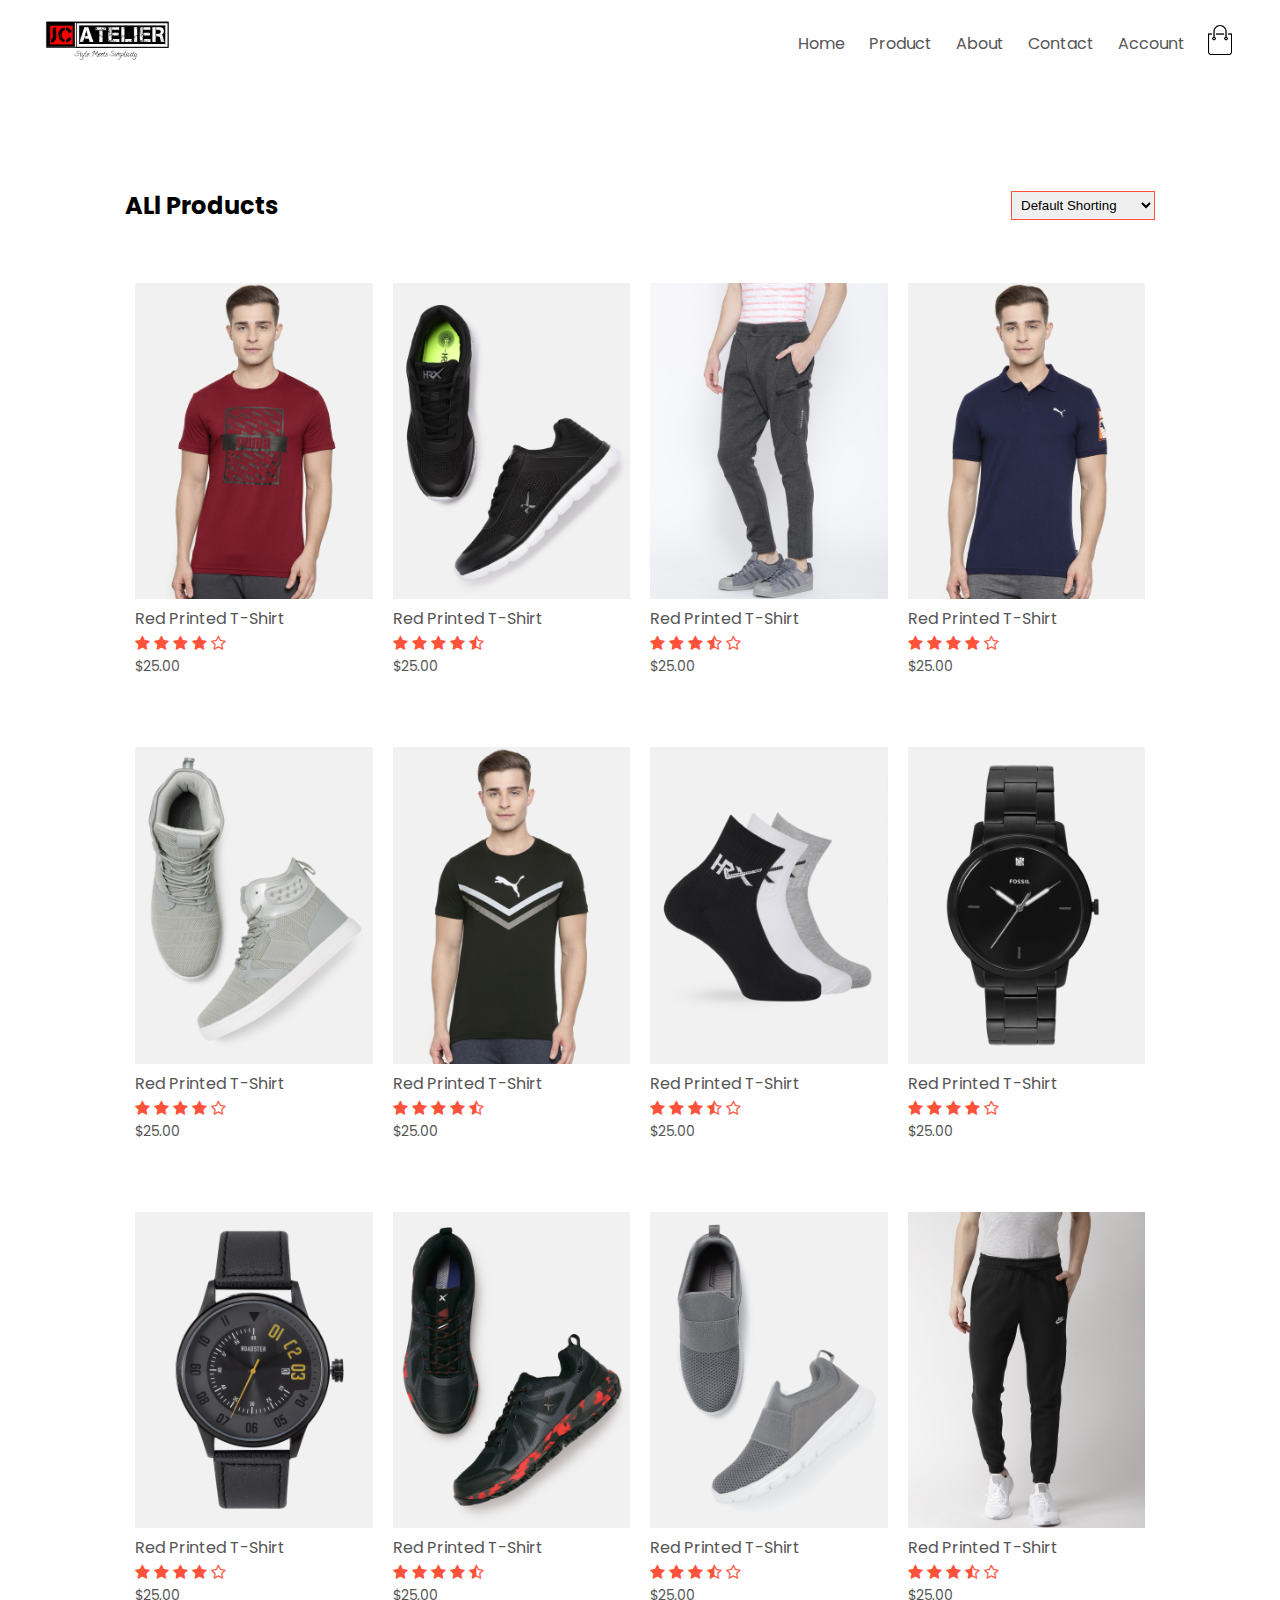
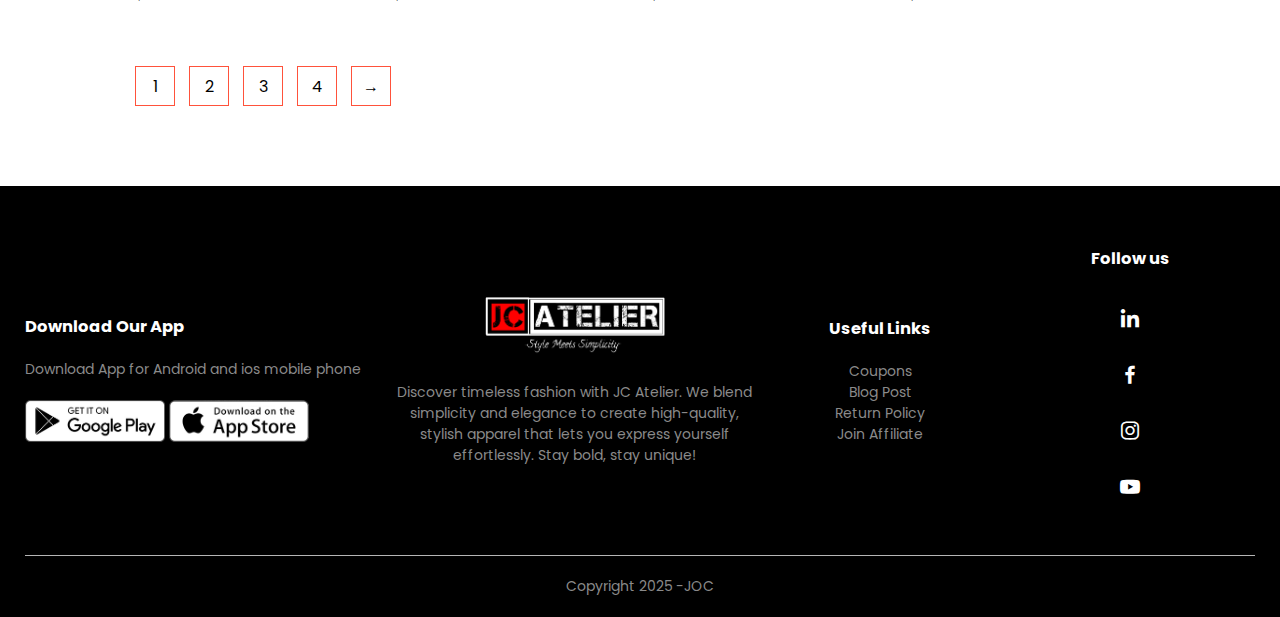
<file: products.html>
<!DOCTYPE html>
<html lang="en">
<head>
    <meta charset="UTF-8">
    <meta name="viewport" content="width=device-width, initial-scale=1.0">
    <title>All Prodcuts - JC_ATELIER</title>
    <link rel="stylesheet" href="style.css">
    <link href="https://fonts.googleapis.com/css2?family=Poppins:wght@300;400;500;600;700&display=swap" rel="stylesheet">
    <link rel="stylesheet" href="https://stackpath.bootstrapcdn.com/font-awesome/4.7.0/css/font-awesome.min.css">
    <link  href="https://unpkg.com/boxicons@2.1.4/css/boxicons.min.css" rel="stylesheet" />
</head>
<body>
    <div class="container">
        <div class="navbar">
            <div class="logo">
                <a href="index.html "><img src="images/logo.png" width="125px"></a>
            </div>
            <nav>
                <ul id="MenuItems">
                    <li><a href="index.html">Home</a></li>
                    <li><a href="products.html">Product</a></li>
                    <li><a href="about.html">About</a></li>
                    <li><a href="contact.html">Contact</a></li>
                    <li><a href="account.html">Account</a></li>
                </ul>
            </nav>
            <a href="cart.html"><img src="images/cart.png" width="30px" height="30px"></a>
            <img src="images/menu.png" class="menu-icon" onclick="menutoggle()">
        </div>
        
    </div>
    
    <div class="small-container">

        <div class="row row-2">
            <h2>ALl Products</h2>
            <select>
                <option>Default Shorting</option>
                <option>Short by price</option>
                <option>Short by popularity</option>
                <option>Short by rating</option>
                <option>Short by sale</option>
            </select>
        </div>
        <div class="row">
            <div class="col-4">
                <a href="products-details.html"><img src="images/product-1.jpg"></a>
                <a href="products-details.html"><h4>Red Printed T-Shirt</h4></a>
                <div class="rating">
                    <i class="fa fa-star"></i>
                    <i class="fa fa-star"></i>
                    <i class="fa fa-star"></i>
                    <i class="fa fa-star"></i>
                    <i class="fa fa-star-o"></i>
                </div>
                <p>$25.00</p>
            </div>
            <div class="col-4">
                <img src="images/product-2.jpg">
                <h4>Red Printed T-Shirt</h4>
                <div class="rating">
                    <i class="fa fa-star"></i>
                    <i class="fa fa-star"></i>
                    <i class="fa fa-star"></i>
                    <i class="fa fa-star"></i>
                    <i class="fa fa-star-half-o"></i>
                </div>
                <p>$25.00</p>
            </div>
            <div class="col-4">
                <img src="images/product-3.jpg">
                <h4>Red Printed T-Shirt</h4>
                <div class="rating">
                    <i class="fa fa-star"></i>
                    <i class="fa fa-star"></i>
                    <i class="fa fa-star"></i>
                    <i class="fa fa-star-half-o"></i>
                    <i class="fa fa-star-o"></i>
                </div>
                <p>$25.00</p>
            </div>
            <div class="col-4">
                <img src="images/product-4.jpg">
                <h4>Red Printed T-Shirt</h4>
                <div class="rating">
                    <i class="fa fa-star"></i>
                    <i class="fa fa-star"></i>
                    <i class="fa fa-star"></i>
                    <i class="fa fa-star"></i>
                    <i class="fa fa-star-o"></i>
                </div>
                <p>$25.00</p>
            </div>
        </div>
        <div class="row">
            <div class="col-4">
                <img src="images/product-5.jpg">
                <h4>Red Printed T-Shirt</h4>
                <div class="rating">
                    <i class="fa fa-star"></i>
                    <i class="fa fa-star"></i>
                    <i class="fa fa-star"></i>
                    <i class="fa fa-star"></i>
                    <i class="fa fa-star-o"></i>
                </div>
                <p>$25.00</p>
            </div>
            <div class="col-4">
                <img src="images/product-6.jpg">
                <h4>Red Printed T-Shirt</h4>
                <div class="rating">
                    <i class="fa fa-star"></i>
                    <i class="fa fa-star"></i>
                    <i class="fa fa-star"></i>
                    <i class="fa fa-star"></i>
                    <i class="fa fa-star-half-o"></i>
                </div>
                <p>$25.00</p>
            </div>
            <div class="col-4">
                <img src="images/product-7.jpg">
                <h4>Red Printed T-Shirt</h4>
                <div class="rating">
                    <i class="fa fa-star"></i>
                    <i class="fa fa-star"></i>
                    <i class="fa fa-star"></i>
                    <i class="fa fa-star-half-o"></i>
                    <i class="fa fa-star-o"></i>
                </div>
                <p>$25.00</p>
            </div>
            <div class="col-4">
                <img src="images/product-8.jpg">
                <h4>Red Printed T-Shirt</h4>
                <div class="rating">
                    <i class="fa fa-star"></i>
                    <i class="fa fa-star"></i>
                    <i class="fa fa-star"></i>
                    <i class="fa fa-star"></i>
                    <i class="fa fa-star-o"></i>
                </div>
                <p>$25.00</p>
            </div>
        </div>
        <div class="row">
            <div class="col-4">
                <img src="images/product-9.jpg">
                <h4>Red Printed T-Shirt</h4>
                <div class="rating">
                    <i class="fa fa-star"></i>
                    <i class="fa fa-star"></i>
                    <i class="fa fa-star"></i>
                    <i class="fa fa-star"></i>
                    <i class="fa fa-star-o"></i>
                </div>
                <p>$25.00</p>
            </div>
            <div class="col-4">
                <img src="images/product-10.jpg">
                <h4>Red Printed T-Shirt</h4>
                <div class="rating">
                    <i class="fa fa-star"></i>
                    <i class="fa fa-star"></i>
                    <i class="fa fa-star"></i>
                    <i class="fa fa-star"></i>
                    <i class="fa fa-star-half-o"></i>
                </div>
                <p>$25.00</p>
            </div>
            <div class="col-4">
                <img src="images/product-11.jpg">
                <h4>Red Printed T-Shirt</h4>
                <div class="rating">
                    <i class="fa fa-star"></i>
                    <i class="fa fa-star"></i>
                    <i class="fa fa-star"></i>
                    <i class="fa fa-star-half-o"></i>
                    <i class="fa fa-star-o"></i>
                </div>
                <p>$25.00</p>
            </div>
            <div class="col-4">
                <img src="images/product-12.jpg">
                <h4>Red Printed T-Shirt</h4>
                <div class="rating">
                    <i class="fa fa-star"></i>
                    <i class="fa fa-star"></i>
                    <i class="fa fa-star"></i>
                    <i class="fa fa-star-half-o"></i>
                    <i class="fa fa-star-o"></i>
                </div>
                <p>$25.00</p>
            </div>
        </div>

        <div class="page-btn">
            <span>1</span>
            <span>2</span>
            <span>3</span>
            <span>4</span>
            <span>&#8594</span>
        </div>
        
    </div>

    <!--------footer-------->
    <div class="footer">
        <div class="container">
            <div class="row">
                <div class="footer-col-1">
                    <h3>Download Our App</h3>
                    <p>Download App for Android and ios mobile phone</p>
                    <div class="app-logo">
                        <img src="images/play-store.png" >
                        <img src="images/app-store.png" >
                    </div>
                </div>
                <div class="footer-col-2">
                    <img src="images/logo-white.png">
                    <p>Discover timeless fashion with JC Atelier. We blend simplicity and elegance to create high-quality,
                        stylish apparel that lets you express yourself effortlessly. Stay bold, stay unique!</p>
                </div>
                <div class="footer-col-3">
                    <h3>Useful Links</h3>
                    <ul>
                        <li>Coupons</li>
                        <li>Blog Post</li>
                        <li>Return Policy</li>
                        <li>Join Affiliate</li>
                    </ul>
                </div>
                <div class="footer-col-4">
                    <h3>Follow us</h3>
                    <ul>
                        <li><a href="#"><i class='bx bxl-linkedin'></i></a></li>
                        <li><a href="#"><i class='bx bxl-facebook'></i></a></li>
                        <li><a href="#"><i class='bx bxl-instagram'></i></a></li>
                        <li><a href="#"><i class='bx bxl-youtube'></i></a></li>
                    </ul>
                </div>
            </div>
            <hr>
            <p class="copyright">Copyright 2025 -JOC</p>
        </div>
    </div>
    <!-- -----js for toggle menu------->
     <script>
        var MenuItems = document.getElementById("MenuItems");
        MenuItems.style.maxHeight = "0px";

        function menutoggle(){
            if(MenuItems.style.maxHeight == "0px")
                {
                    MenuItems.style.maxHeight = "200px";
                }
            else
                {
                    MenuItems.style.maxHeight = "0px";
                }
        }
     </script>
</body>
</html>
</file>
<file: style.css>
*{
    margin: 0;
    padding: 0;
    box-sizing: border-box;
}

body{
    font-family: "Poppins", serif;
}

.navbar{
    display: flex;
    align-items: center;
    padding: 20px;
}
nav{
    flex: 1;
    text-align: right;
}
nav ul{
    display: inline-block;
    list-style-type: none;
}
nav ul li{
    display: inline-block;
    margin-right: 20px;
}
a{
    text-decoration: none;
    color: #555;
}
p{
    color: #555;
}
.container{
    max-width: 1300px;
    margin: auto;
    padding-left: 25px;
    padding-right: 25px;
}
.row{
    display: flex;
    align-items: center;
    flex-wrap: wrap;
    justify-content: space-around;
}
.col-2{
    flex-basis: 50%;
    min-width: 300px;
}
.col-2 img{
    max-width: 100%;
    padding: 50px 0;
}
.col-2 h1{
    font-size: 50px;
    line-height: 60px;
    margin: 25px 0;
}
.btn{
    display: inline-block;
    background: #ff523b;
    color: white;
    padding: 8px 30px;
    margin: 30px 0;
    border-radius: 30px;
    transition: background 0.5s;
}
.btn:hover{
    background: #563434;
}
.header{
    background: radial-gradient(#fff,#ffd6d6);
}
.header .row{
    margin-top: 70px;
}
.categories{
    margin: 70px 0;
}
.col-3{
    flex-basis: 30%;
    min-width: 250px;
    margin-bottom: 30px;
}
.col-3 img{
    width: 100%;
}
.small-container{
    max-width: 1080px;
    margin: auto;
    padding-left: 25px;
    padding-right: 25px;
}
.col-4{
    flex-basis: 25%;
    padding: 10px;
    min-width: 200px;
    margin-bottom: 50px;
    transition: transform 0.5s;
}
.col-4 img{
    width: 100%;
}

.title{
    text-align: center;
    margin: 0 auto 80px;
    position: relative;
    line-height: 60px;
    color: #555;  
}
.title::after{
    content: '';
    background: #ff523b;
    width: 80px;
    height: 5px;
    border-radius: 5px;
    position: absolute;
    bottom: 0;
    left: 50%;
    transform: translateX(-50%);
}
h4{
    color: #555;
    font-weight: normal;
}
.col-4 p{
    font-size: 14px;
}
.rating .fa{
    color: #ff523b;
}
.col-4:hover{
    transform: translateY(-5px);
}

 /* ----offer----- */

.offer{
    background: radial-gradient(#fff,#ffd6d6);
    margin-top: 80px;
    padding: 30px 0;
}
.col-2 .offer-img{
    padding: 50px;
}
small{
    color: #555;
}
.testimonial{
    padding-top: 100px;
}
.testimonial .col-3{
    text-align: center;
    padding: 40px 20px;
    box-shadow: 0 0 20px 0px rgba(0,0,0,0.1);
    cursor: pointer;
    transition: transform 0.5s;
}
.testimonial .col-3 img{
    width: 50px;
    margin-top: 20px;
    border-radius: 50%;
}
.testimonial .col-3:hover{
    transform: translateY(-10px);
}
.fa.fa-quote-left{
    font-size: 34px;
    color: #ff523b;
}
.col-3 p{
    font-size: 12px;
    margin: 12px 0;
    color: #777;
}

.testimonial .col-3 h3{
    font-weight: 600;
    color: #555;
    font-size: 16px;
}
/* -----brands----- */
.brands{
    margin: 100px auto;
}
.col-5{
    width:160px;
}
.col-5 img{
    width: 100%;
    cursor: pointer;
    filter: grayscale(0);
}
.col-5 img:hover{
    filter: grayscale(100%);
}
/* -----footer----- */
.footer{
    background: #000;
    color: #8a8a8a;
    font-size: 14px;
    padding: 60px 0 20px;
}
.footer p{
    color: #8a8a8a;
}
.footer h3{
    color: #fff;
    margin-bottom: 20px;
}
.footer-col-1, .footer-col-2, .footer-col-3, .footer-col-4{
    min-width: 250px;
    margin-bottom: 20px;
}
.footer-col-1{
    flex-basis: 30%;
}
.footer-col-2{
    flex: 1;
    text-align: center;
}
.footer-col-2 img{
    width: 180px;
    margin-bottom: 20px;
}
.footer-col-3, .footer-col-4{
    flex-basis: 12%;
    text-align: center;
}
ul{
    list-style-type: none;
}
.footer-col-4 a{
    display: inline-flex;
    justify-content: center;
    align-items: center;
    width: 3.5rem;
    height: 3.5rem;
    background: transparent;
    font-size: 1.5rem;
    border-radius: 50%;
    color:  white;
    transition: 0.3s ease-in-out;
}
.footer-col-4 a:hover{
    color: black;
    transform: scale(1.3)translate(-5px);
    box-shadow: 0 0 25px  white;
    background-color:  white; 
}
.app-logo{
    margin-top: 20px;
}
.app-logo img{
    width: 140px;
}
.footer hr{
    border: none;
    background: #b5b5b5;
    height: 1px;
    margin: 20px 0;
}
.copyright{
    text-align: center;
}
.menu-icon{
    width: 28px;
    margin-left: 20px;
    display: none;
}
/* ----- media query for menu ------- */

@media only screen and (max-width: 800px){

    nav ul{
        position: absolute;
        top: 70px;
        left: 0;
        background: #333;
        width: 100%;
        overflow: hidden;
        transition: hidden;
        transition: max-height 0.5s;
    }
    nav ul li{
        display: block;
        margin-right: 50px;
        margin-top: 10px;
        margin-bottom: 10px;
    }
    nav ul li a{
        color: #fff;
    }
    .menu-icon{
        display: block;
        cursor: pointer;
    }
    .contact form{
        flex-direction: column;
      }
    .content-1 {
        flex-direction: column;
    } 
}

/* ------about_us------ */

.container-1{
    width: 90%;
    max-width: 1200px;
    margin: 0 auto;
    padding: 20px;
}
.title-1 {
    color: black;
    font-size: 35px;
    text-align: center;
    margin-bottom: 10px;
}
.orange-bar {
    background-color:black;
    height: 5px;
    width: 15%; 
    margin: 0 auto;
    margin-bottom: 20px;
    border-radius: 100px;
}
.content-1 {
    display: flex;
    flex-wrap: wrap;
    justify-content: space-between;
}
.left-column {
    flex: 1;
    padding: 20px;
    min-width: 300px;
}
.right-column {
    flex: 1;
    padding: 20px;
    min-width: 300px;
    display: flex;
    justify-content: center;
    align-items: center;
}
.right-column img {
    max-width: 100%;
    height: auto;
}
.read-more {
    display: inline-block;
    margin-top: 30px;
    padding: 10px 20px;
    background-color: #ff523b;
    color: white;
    text-decoration: none;
    border-radius: 15px;
}
.social-media {
    text-align: center;
    margin-top: 20px;
}

.social-media a {
    display: inline-flex;
    justify-content: center;
    align-items: center;
    width: 4.5rem;
    height: 4.5rem;
    background: transparent;
    font-size: 2rem;
    border-radius: 50%;
    color: #ff523b;
    margin: 3rem 1.5rem 3rem 0;
    transition: 0.3s ease-in-out;
}
.social-media a:hover{
    color: #fff;
    transform: scale(1.3)translate(-5px);
    box-shadow: 0 0 20px #ff523b;
    background-color: #ff523b;
  }
/*contact_us*/
.heading{
    font-size: 25px;
    text-align: center;
    margin: 5rem 0;
  }
  .contact h2{
    margin-bottom: 3rem;
    color:black;
  }
  .contact form{
    display: flex;
    padding: 0 22% 0;
    align-items: center;
    justify-content: center;
    gap: 40px;
    margin: 54px auto;
    text-align: center;
  }
  .contact form .input-box{
    display: flex;
    justify-content: center;
    flex-wrap: wrap;
  }
  .contact form .input-box input,
  .contact form textarea{
    width: 100%;
    padding: 30px;
    font-size: 22px;
    color: black;
    background-color: #ffffff;
    border-radius: 20px;
    border: 2px solid #000000;
    margin: 15px 0;
    resize: none;
  }
  .contact form .btn{
    width: 80%;
    margin-top: 25px;  
  }

/* -------- all product ------ */
.row-2{   
    justify-content: space-between;
    margin: 100px auto 50px;
}
select{
    border: 1px solid #ff523b;
    padding: 5px;
}
select:focus{
    outline: none;
}
.page-btn{
    margin: 0 auto 80px;
}
.page-btn span{
    display: inline-block;
    border: 1px solid #ff523b;
    margin-left: 10px;
    width: 40px;
    height: 40px;
    text-align: center;
    line-height: 40px;
    cursor: pointer;
}
.page-btn span:hover{
    background: #ff523b;
    color: #fff;
}

/* -----single-product----- */ 

.single-product{
    margin-top: 80px;
}
.single-product .col-2 img{
    padding: 0px;
}
.single-product .col-2{
    padding: 20px;
}
.single-product h4{
    margin: 20px 0;
    font-size: 22px;
    font-weight: bold;
}
.single-product select{
    display: block;
    padding: 10px;
    margin-top: 20px;
}
.single-product input{
    width: 50px;
    height: 40px;
    padding-left: 10px;
    font-size: 20px;
    margin-right: 10px;
    border: 1px solid #ff523b;
}
input:focus{
    outline: none;
}
.single-product .fa{
    color: #ff523b;
    margin: 10px;
}
.small-img-row{
    display: flex;
    justify-content: space-between;
}
.small-img-col{
    flex-basis: 24%;
    cursor: pointer;
}

/* ------cart items------ */

.cart-page{
    margin: 80px auto;
}
table{
    width: 100%;
    border-collapse: collapse;
}
.cart-info{
    display: flex;
    flex-wrap: wrap;
}
th{
    text-align: left;
    padding: 5px;
    color: #fff;
    background: #ff523b;
    font-weight: normal;
}

td{
    padding: 10px 5px;
}
td input{
    width: 40px;
    height: 30px;
    padding: 5px;
}
td a{
    color: #ff523b;
    font-size: 12px;
}
td img{
    width: 80px;
    height: 80px;
    margin-right: 10px;
}
.total-price{
    display: flex;
    justify-content: flex-end;
}
.total-price table{
    border-top: 3px solid #ff523b;
    width: 100%;
    max-width: 400px;
}
td:last-child{
    text-align: right;
}
th:last-child{
    text-align: right;
}
/* --------account-page-------- */
.account-page{
    padding: 50px 0;
    background: radial-gradient(#fff,#ffd6d6);
}
.form-container{
    background: #fff;
    width: 300px;
    height: 400px;
    position: relative;
    text-align: center;
    padding: 20px 0;
    margin: auto;
    box-shadow:  0 0 20px 0px rgba(0,0,0,0.1);
    overflow: hidden;
}
.form-container span{
    font-weight: bold;
    padding: 0 10px;
    color: #555;
    cursor: pointer;
    width: 100px;
    display: inline-block;
}
.form-btn{
    display: inline-block;
}
.form-container form{
    max-width: 300px;
    padding: 0 20px;
    position: absolute;
    top: 130px;
    transition: transform 1s;
}
form input{
    width: 100%;
    height: 30px;
    margin: 10px 0;
    padding: 0 10px;
    border: 1x solid #ccc;
}
form .btn{
    width: 100%;
    border: none;
    cursor: pointer;
    margin: 10px 0;
}
form .btn:focus{
    outline: none;
}
#LoginForm{
    left: -300px;
}
#RegForm{
    left: 0px;
}
form a{
    font-size: 13px;
}
#Indicator{
    width: 100px;
    border: none;
    background: #ff523b;
    height: 3px;
    margin-top: 8px;
    transform: translateX(100px);
    transition: transform 1s;
}


/* ---media query for less than 600 screen size --- */
@media only screen and (max-width: 600px){
        .row{
            text-align: center;
        }
        .col-2, .col-3, .col-4{
            flex-basis: 100%;
        }
        .single-product .row{
            text-align: left;
        }
        .single-product .col-2{
            padding: 20px 0;
        }
        .single-product h1{
            font-size: 26px;
            line-height: 32px;
        }

        .cart-info p{
            display: none;
        }
        .contact form{
            flex-direction: column;
          }
        .content-1 {
            flex-direction: column;
        }

}
</file>
